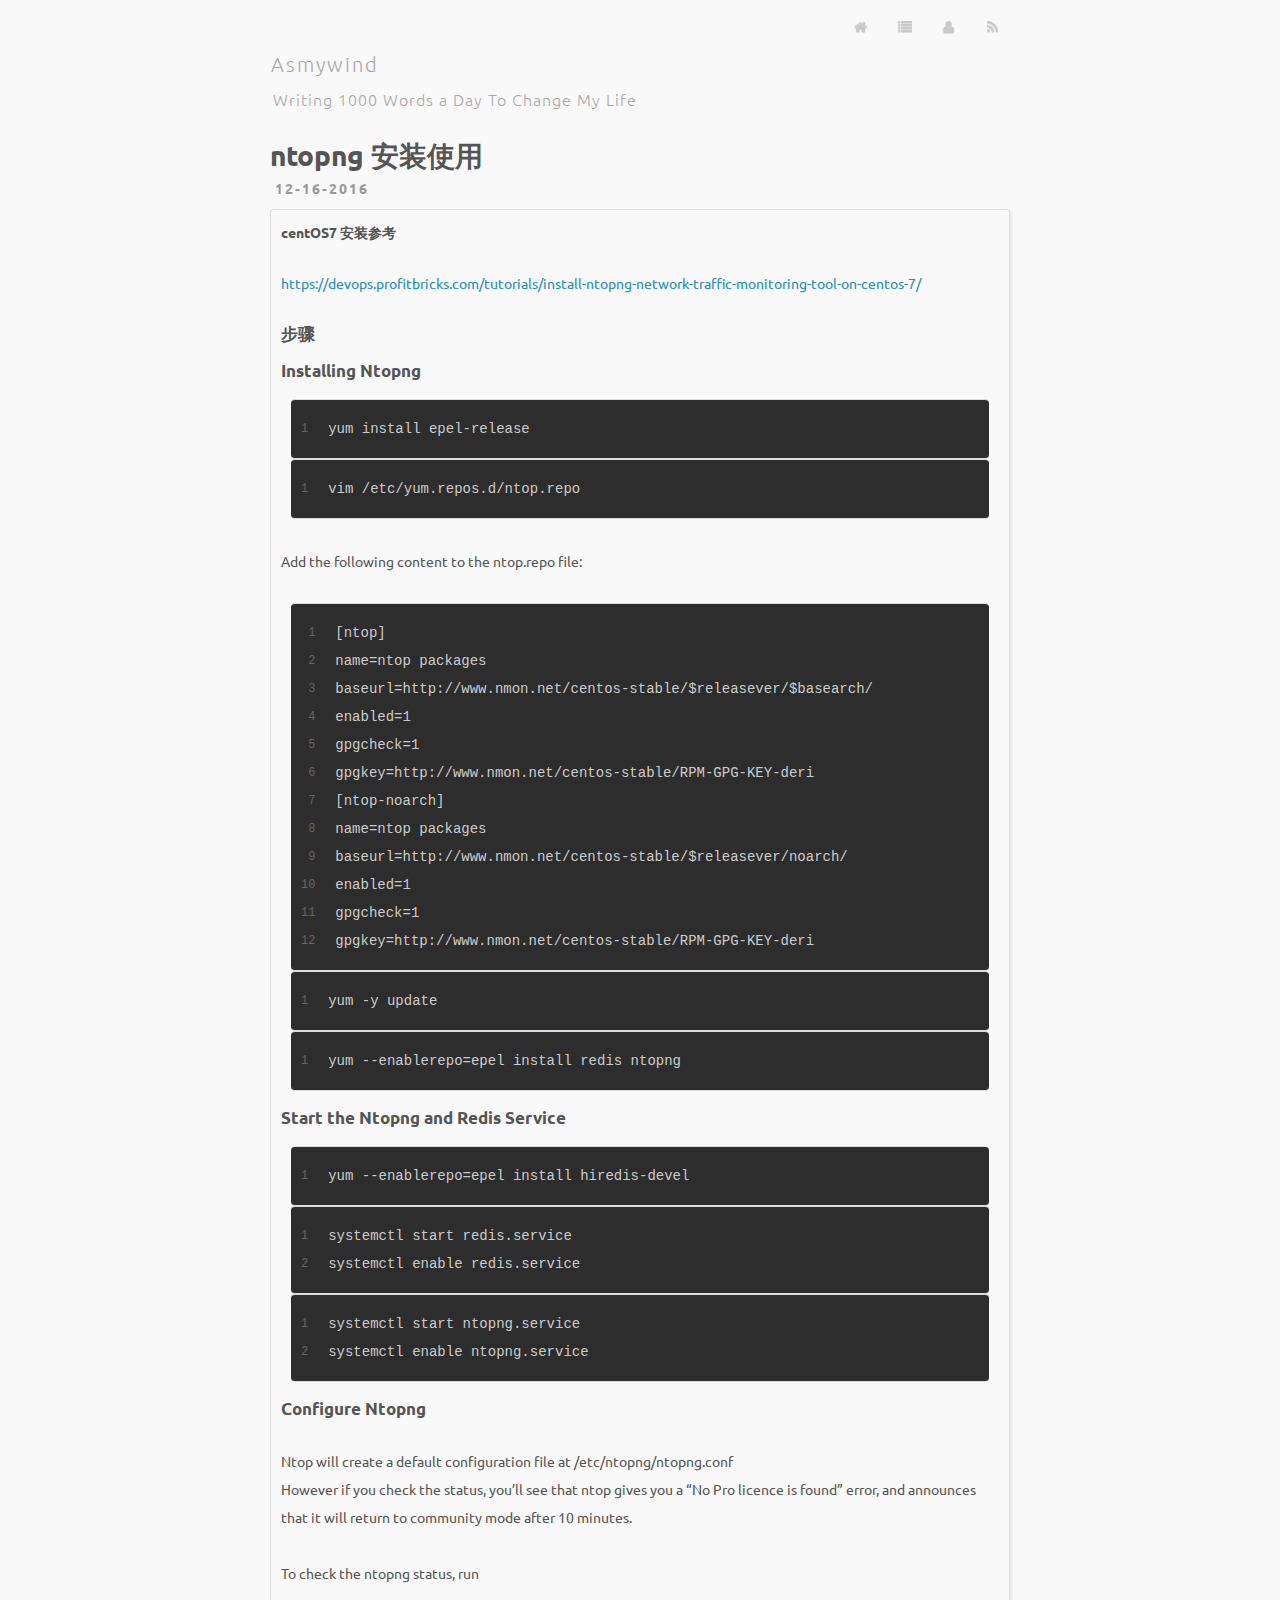
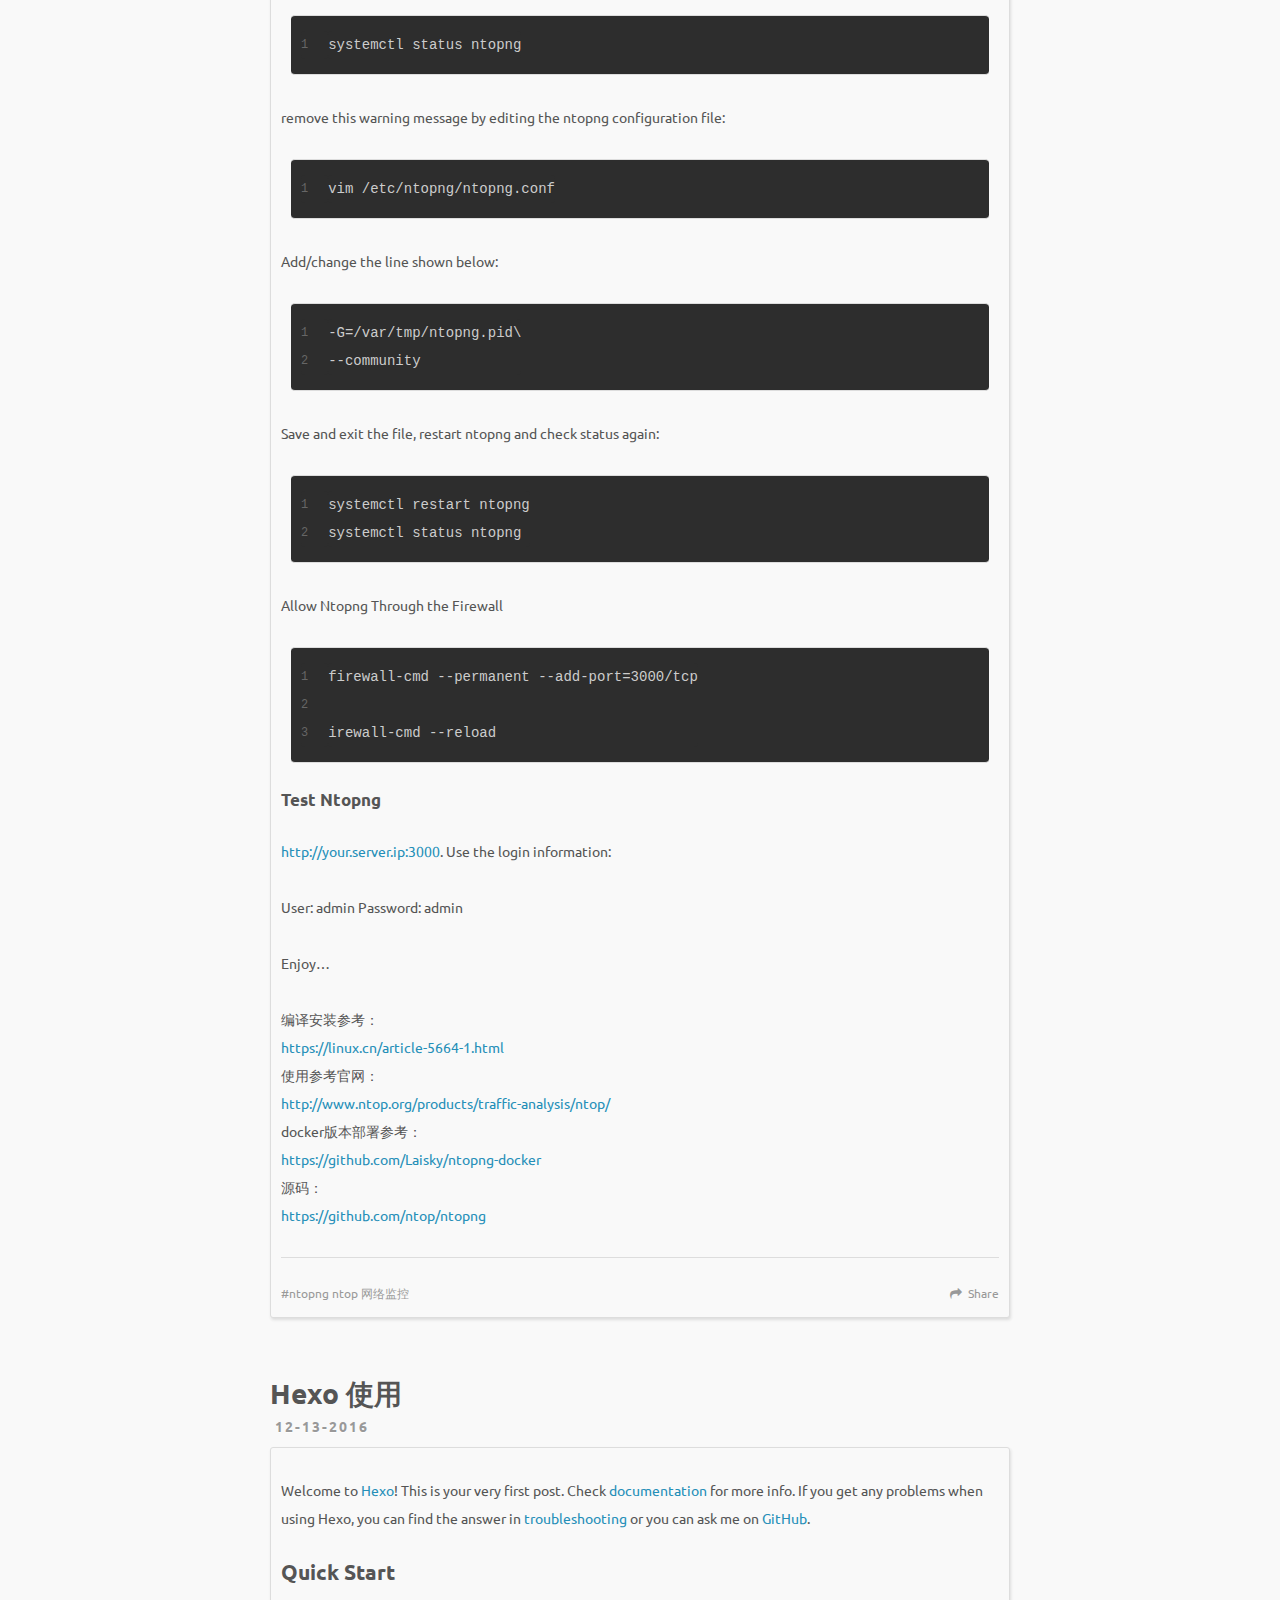
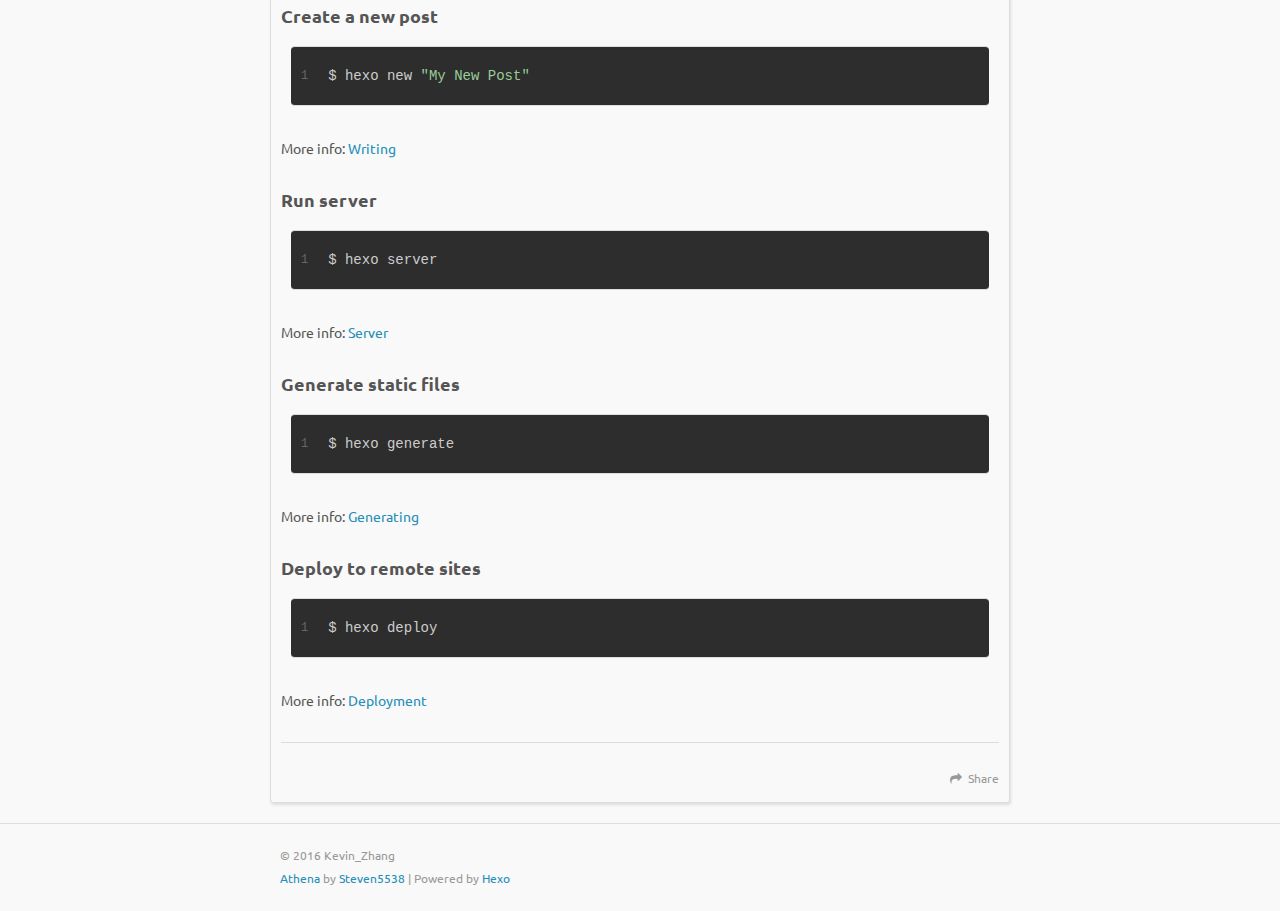
<file: index.html>
<!DOCTYPE html>
<html>
<head>
  <meta charset="utf-8">
  
  <title>Asmywind</title>
  <meta name="viewport" content="width=device-width, initial-scale=1, maximum-scale=1">
  <meta name="description" content="学习总结 思考感悟 知识管理">
<meta property="og:type" content="website">
<meta property="og:title" content="Asmywind">
<meta property="og:url" content="http://zhangkewei.top/index.html">
<meta property="og:site_name" content="Asmywind">
<meta property="og:description" content="学习总结 思考感悟 知识管理">
<meta name="twitter:card" content="summary">
<meta name="twitter:title" content="Asmywind">
<meta name="twitter:description" content="学习总结 思考感悟 知识管理">
  
    <link rel="alternative" href="/atom.xml" title="Asmywind" type="application/atom+xml">
  
  
    <link rel="icon" href="/favicon.png">
  
  <link href="//fonts.googleapis.com/css?family=Ubuntu" rel="stylesheet" type="text/css">
  <link rel="stylesheet" href="/css/style.css">
  
</head>
<body>
  <div id="container">
    <div id="wrap">
      <header id="header">
  <div id="header-outer" class="outer">
    <div id="header-title" class="inner">
      <h1 id="logo-wrap">
        <a href="/" id="logo">Asmywind</a>
      </h1>
      
        <h2 id="subtitle-wrap">
          <a href="/" id="subtitle">Writing 1000 Words a Day To Change My Life</a>
        </h2>
      
    </div>
    <div id="header-inner" class="inner">
      <nav id="sub-nav">
        
          <a id="nav-home-icon" class="nav-icon" href="/"></a>
        
          <a id="nav-archives-icon" class="nav-icon" href="/archives"></a>
        
          <a id="nav-about-icon" class="nav-icon" href="/about"></a>
        
        
          <a id="nav-rss-link" class="nav-icon" href="/atom.xml" title="RSS Feed"></a>
        
      </nav>
    </div>
  </div>
</header>
      <div class="outer">
        <section id="main">
  
    <article id="post-ntopng-安装使用" class="article article-type-post" itemscope itemprop="blogPost">
  <div class="article-meta">
    
      <header class="article-header">
        
  
    <a class="article-title" href="/2016/12/16/ntopng-安装使用/">ntopng 安装使用</a>
  

      </header>
    
    <time class="article-date" datetime="2016-12-16T07:07:57.000Z" itemprop="datePublished">12-16-2016</time>
    
  </div>
  <div class="article-inner">
    <div class="article-entry" itemprop="articleBody">
      
        <h5 id="centOS7-安装参考"><a href="#centOS7-安装参考" class="headerlink" title="centOS7 安装参考"></a>centOS7 安装参考</h5><p><a href="https://devops.profitbricks.com/tutorials/install-ntopng-network-traffic-monitoring-tool-on-centos-7/" target="_blank" rel="external">https://devops.profitbricks.com/tutorials/install-ntopng-network-traffic-monitoring-tool-on-centos-7/</a></p>
<h4 id="步骤"><a href="#步骤" class="headerlink" title="步骤"></a>步骤</h4><h4 id="Installing-Ntopng"><a href="#Installing-Ntopng" class="headerlink" title="Installing Ntopng"></a>Installing Ntopng</h4><figure class="highlight plain"><table><tr><td class="gutter"><pre><div class="line">1</div></pre></td><td class="code"><pre><div class="line">yum install epel-release</div></pre></td></tr></table></figure>
<figure class="highlight plain"><table><tr><td class="gutter"><pre><div class="line">1</div></pre></td><td class="code"><pre><div class="line">vim /etc/yum.repos.d/ntop.repo</div></pre></td></tr></table></figure>
<p>Add the following content to the ntop.repo file:</p>
<figure class="highlight plain"><table><tr><td class="gutter"><pre><div class="line">1</div><div class="line">2</div><div class="line">3</div><div class="line">4</div><div class="line">5</div><div class="line">6</div><div class="line">7</div><div class="line">8</div><div class="line">9</div><div class="line">10</div><div class="line">11</div><div class="line">12</div></pre></td><td class="code"><pre><div class="line">[ntop]</div><div class="line">name=ntop packages</div><div class="line">baseurl=http://www.nmon.net/centos-stable/$releasever/$basearch/</div><div class="line">enabled=1</div><div class="line">gpgcheck=1</div><div class="line">gpgkey=http://www.nmon.net/centos-stable/RPM-GPG-KEY-deri</div><div class="line">[ntop-noarch]</div><div class="line">name=ntop packages</div><div class="line">baseurl=http://www.nmon.net/centos-stable/$releasever/noarch/</div><div class="line">enabled=1</div><div class="line">gpgcheck=1</div><div class="line">gpgkey=http://www.nmon.net/centos-stable/RPM-GPG-KEY-deri</div></pre></td></tr></table></figure>
<figure class="highlight plain"><table><tr><td class="gutter"><pre><div class="line">1</div></pre></td><td class="code"><pre><div class="line">yum -y update</div></pre></td></tr></table></figure>
<figure class="highlight plain"><table><tr><td class="gutter"><pre><div class="line">1</div></pre></td><td class="code"><pre><div class="line">yum --enablerepo=epel install redis ntopng</div></pre></td></tr></table></figure>
<h4 id="Start-the-Ntopng-and-Redis-Service"><a href="#Start-the-Ntopng-and-Redis-Service" class="headerlink" title="Start the Ntopng and Redis Service"></a>Start the Ntopng and Redis Service</h4><figure class="highlight plain"><table><tr><td class="gutter"><pre><div class="line">1</div></pre></td><td class="code"><pre><div class="line">yum --enablerepo=epel install hiredis-devel</div></pre></td></tr></table></figure>
<figure class="highlight plain"><table><tr><td class="gutter"><pre><div class="line">1</div><div class="line">2</div></pre></td><td class="code"><pre><div class="line">systemctl start redis.service</div><div class="line">systemctl enable redis.service</div></pre></td></tr></table></figure>
<figure class="highlight plain"><table><tr><td class="gutter"><pre><div class="line">1</div><div class="line">2</div></pre></td><td class="code"><pre><div class="line">systemctl start ntopng.service</div><div class="line">systemctl enable ntopng.service</div></pre></td></tr></table></figure>
<h4 id="Configure-Ntopng"><a href="#Configure-Ntopng" class="headerlink" title="Configure Ntopng"></a>Configure Ntopng</h4><p>Ntop will create a default configuration file at /etc/ntopng/ntopng.conf<br>However if you check the status, you’ll see that ntop gives you a “No Pro licence is found” error, and announces that it will return to community mode after 10 minutes.</p>
<p>To check the ntopng status, run<br><figure class="highlight plain"><table><tr><td class="gutter"><pre><div class="line">1</div></pre></td><td class="code"><pre><div class="line">systemctl status ntopng</div></pre></td></tr></table></figure></p>
<p>remove this warning message by editing the ntopng configuration file:<br><figure class="highlight plain"><table><tr><td class="gutter"><pre><div class="line">1</div></pre></td><td class="code"><pre><div class="line">vim /etc/ntopng/ntopng.conf</div></pre></td></tr></table></figure></p>
<p>Add/change the line shown below:<br><figure class="highlight plain"><table><tr><td class="gutter"><pre><div class="line">1</div><div class="line">2</div></pre></td><td class="code"><pre><div class="line">-G=/var/tmp/ntopng.pid\</div><div class="line">--community</div></pre></td></tr></table></figure></p>
<p>Save and exit the file, restart ntopng and check status again:<br><figure class="highlight plain"><table><tr><td class="gutter"><pre><div class="line">1</div><div class="line">2</div></pre></td><td class="code"><pre><div class="line">systemctl restart ntopng</div><div class="line">systemctl status ntopng</div></pre></td></tr></table></figure></p>
<p>Allow Ntopng Through the Firewall<br><figure class="highlight plain"><table><tr><td class="gutter"><pre><div class="line">1</div><div class="line">2</div><div class="line">3</div></pre></td><td class="code"><pre><div class="line">firewall-cmd --permanent --add-port=3000/tcp</div><div class="line"></div><div class="line">irewall-cmd --reload</div></pre></td></tr></table></figure></p>
<h4 id="Test-Ntopng"><a href="#Test-Ntopng" class="headerlink" title="Test Ntopng"></a>Test Ntopng</h4><p><a href="http://your.server.ip:3000" target="_blank" rel="external">http://your.server.ip:3000</a>. Use the login information:</p>
<p>User: admin Password: admin</p>
<p>Enjoy…</p>
<p>编译安装参考：<br><a href="https://linux.cn/article-5664-1.html" target="_blank" rel="external">https://linux.cn/article-5664-1.html</a><br>使用参考官网：<br><a href="http://www.ntop.org/products/traffic-analysis/ntop/" target="_blank" rel="external">http://www.ntop.org/products/traffic-analysis/ntop/</a><br>docker版本部署参考：<br><a href="https://github.com/Laisky/ntopng-docker" target="_blank" rel="external">https://github.com/Laisky/ntopng-docker</a><br>源码：<br><a href="https://github.com/ntop/ntopng" target="_blank" rel="external">https://github.com/ntop/ntopng</a></p>

      
    </div>
    <footer class="article-footer">
      <a data-url="http://zhangkewei.top/2016/12/16/ntopng-安装使用/" data-id="ciwybsh8800007wdyiz6pq88f" class="article-share-link">Share</a>
      
      
  <ul class="article-tag-list"><li class="article-tag-list-item"><a class="article-tag-list-link" href="/tags/ntopng-ntop-网络监控/">ntopng ntop  网络监控</a></li></ul>

    </footer>
  </div>
  
</article>


  
    <article id="post-hello-world" class="article article-type-post" itemscope itemprop="blogPost">
  <div class="article-meta">
    
      <header class="article-header">
        
  
    <a class="article-title" href="/2016/12/13/hello-world/">Hexo 使用</a>
  

      </header>
    
    <time class="article-date" datetime="2016-12-13T05:24:56.970Z" itemprop="datePublished">12-13-2016</time>
    
  </div>
  <div class="article-inner">
    <div class="article-entry" itemprop="articleBody">
      
        <p>Welcome to <a href="https://hexo.io/" target="_blank" rel="external">Hexo</a>! This is your very first post. Check <a href="https://hexo.io/docs/" target="_blank" rel="external">documentation</a> for more info. If you get any problems when using Hexo, you can find the answer in <a href="https://hexo.io/docs/troubleshooting.html" target="_blank" rel="external">troubleshooting</a> or you can ask me on <a href="https://github.com/hexojs/hexo/issues" target="_blank" rel="external">GitHub</a>.</p>
<h2 id="Quick-Start"><a href="#Quick-Start" class="headerlink" title="Quick Start"></a>Quick Start</h2><h3 id="Create-a-new-post"><a href="#Create-a-new-post" class="headerlink" title="Create a new post"></a>Create a new post</h3><figure class="highlight bash"><table><tr><td class="gutter"><pre><div class="line">1</div></pre></td><td class="code"><pre><div class="line">$ hexo new <span class="string">"My New Post"</span></div></pre></td></tr></table></figure>
<p>More info: <a href="https://hexo.io/docs/writing.html" target="_blank" rel="external">Writing</a></p>
<h3 id="Run-server"><a href="#Run-server" class="headerlink" title="Run server"></a>Run server</h3><figure class="highlight bash"><table><tr><td class="gutter"><pre><div class="line">1</div></pre></td><td class="code"><pre><div class="line">$ hexo server</div></pre></td></tr></table></figure>
<p>More info: <a href="https://hexo.io/docs/server.html" target="_blank" rel="external">Server</a></p>
<h3 id="Generate-static-files"><a href="#Generate-static-files" class="headerlink" title="Generate static files"></a>Generate static files</h3><figure class="highlight bash"><table><tr><td class="gutter"><pre><div class="line">1</div></pre></td><td class="code"><pre><div class="line">$ hexo generate</div></pre></td></tr></table></figure>
<p>More info: <a href="https://hexo.io/docs/generating.html" target="_blank" rel="external">Generating</a></p>
<h3 id="Deploy-to-remote-sites"><a href="#Deploy-to-remote-sites" class="headerlink" title="Deploy to remote sites"></a>Deploy to remote sites</h3><figure class="highlight bash"><table><tr><td class="gutter"><pre><div class="line">1</div></pre></td><td class="code"><pre><div class="line">$ hexo deploy</div></pre></td></tr></table></figure>
<p>More info: <a href="https://hexo.io/docs/deployment.html" target="_blank" rel="external">Deployment</a></p>

      
    </div>
    <footer class="article-footer">
      <a data-url="http://zhangkewei.top/2016/12/13/hello-world/" data-id="ciwybsh8800027wdyevvzmstq" class="article-share-link">Share</a>
      
      
    </footer>
  </div>
  
</article>


  
  
</section>
        
      </div>
      <footer id="footer">
  
  <div class="outer">
    <div id="footer-info" class="inner">
      &copy; 2016 Kevin_Zhang<br>
      <a href="https://github.com/steven5538/hexo-theme-athena" target="_blank">Athena</a> by <a href="http://steven5538.tw" target="_blank">Steven5538</a> | Powered by <a href="http://hexo.io/" target="_blank">Hexo</a>
    </div>
  </div>
</footer>
    </div>
    

<script src="//ajax.googleapis.com/ajax/libs/jquery/2.0.3/jquery.min.js"></script>


  <link rel="stylesheet" href="/fancybox/jquery.fancybox.css">
  <script src="/fancybox/jquery.fancybox.pack.js"></script>


<script src="/js/script.js"></script>
  </div>
</body>
</html>
</file>
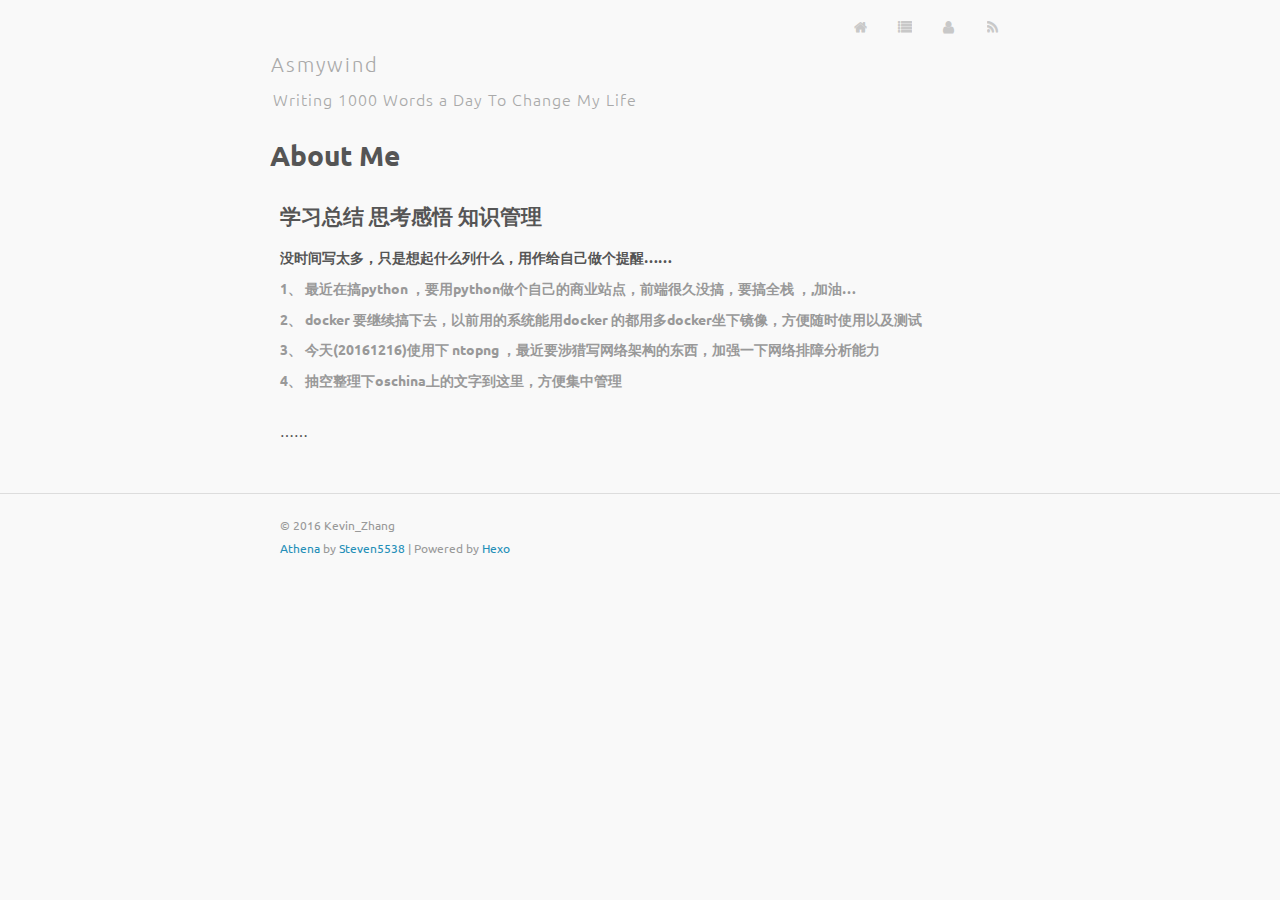
<file: about/index.html>
<!DOCTYPE html>
<html>
<head>
  <meta charset="utf-8">
  
  <title>About Me | Asmywind</title>
  <meta name="viewport" content="width=device-width, initial-scale=1, maximum-scale=1">
  <meta name="description" content="学习总结 思考感悟 知识管理没时间写太多，只是想起什么列什么，用作给自己做个提醒……1、 最近在搞python ，要用python做个自己的商业站点，前端很久没搞，要搞全栈 ，,加油…2、 docker 要继续搞下去，以前用的系统能用docker 的都用多docker坐下镜像，方便随时使用以及测试3、 今天(20161216)使用下 ntopng ，最近要涉猎写网络架构的东西，加强一下网络排障分析">
<meta property="og:type" content="website">
<meta property="og:title" content="About Me">
<meta property="og:url" content="http://zhangkewei.top/about/index.html">
<meta property="og:site_name" content="Asmywind">
<meta property="og:description" content="学习总结 思考感悟 知识管理没时间写太多，只是想起什么列什么，用作给自己做个提醒……1、 最近在搞python ，要用python做个自己的商业站点，前端很久没搞，要搞全栈 ，,加油…2、 docker 要继续搞下去，以前用的系统能用docker 的都用多docker坐下镜像，方便随时使用以及测试3、 今天(20161216)使用下 ntopng ，最近要涉猎写网络架构的东西，加强一下网络排障分析">
<meta property="og:updated_time" content="2016-12-16T09:48:59.544Z">
<meta name="twitter:card" content="summary">
<meta name="twitter:title" content="About Me">
<meta name="twitter:description" content="学习总结 思考感悟 知识管理没时间写太多，只是想起什么列什么，用作给自己做个提醒……1、 最近在搞python ，要用python做个自己的商业站点，前端很久没搞，要搞全栈 ，,加油…2、 docker 要继续搞下去，以前用的系统能用docker 的都用多docker坐下镜像，方便随时使用以及测试3、 今天(20161216)使用下 ntopng ，最近要涉猎写网络架构的东西，加强一下网络排障分析">
  
    <link rel="alternative" href="/atom.xml" title="Asmywind" type="application/atom+xml">
  
  
    <link rel="icon" href="/favicon.png">
  
  <link href="//fonts.googleapis.com/css?family=Ubuntu" rel="stylesheet" type="text/css">
  <link rel="stylesheet" href="/css/style.css">
  
</head>
<body>
  <div id="container">
    <div id="wrap">
      <header id="header">
  <div id="header-outer" class="outer">
    <div id="header-title" class="inner">
      <h1 id="logo-wrap">
        <a href="/" id="logo">Asmywind</a>
      </h1>
      
        <h2 id="subtitle-wrap">
          <a href="/" id="subtitle">Writing 1000 Words a Day To Change My Life</a>
        </h2>
      
    </div>
    <div id="header-inner" class="inner">
      <nav id="sub-nav">
        
          <a id="nav-home-icon" class="nav-icon" href="/"></a>
        
          <a id="nav-archives-icon" class="nav-icon" href="/archives"></a>
        
          <a id="nav-about-icon" class="nav-icon" href="/about"></a>
        
        
          <a id="nav-rss-link" class="nav-icon" href="/atom.xml" title="RSS Feed"></a>
        
      </nav>
    </div>
  </div>
</header>
      <div class="outer">
        <section id="main"><article id="page-undefined" class="article article-type-page" itemscope itemprop="blogPost">
  <div class="article-meta">
    
      <header class="article-header">
        
  
    <a class="article-title" href="/about/index.html">About Me</a>
  

      </header>
    
    
  </div>
  <div class="article-page-inner">
    <div class="article-entry" itemprop="articleBody">
      
        <h2 id="学习总结-思考感悟-知识管理"><a href="#学习总结-思考感悟-知识管理" class="headerlink" title="学习总结 思考感悟 知识管理"></a>学习总结 思考感悟 知识管理</h2><h5 id="没时间写太多，只是想起什么列什么，用作给自己做个提醒……"><a href="#没时间写太多，只是想起什么列什么，用作给自己做个提醒……" class="headerlink" title="没时间写太多，只是想起什么列什么，用作给自己做个提醒……"></a>没时间写太多，只是想起什么列什么，用作给自己做个提醒……</h5><h6 id="1、-最近在搞python-，要用python做个自己的商业站点，前端很久没搞，要搞全栈-，-加油…"><a href="#1、-最近在搞python-，要用python做个自己的商业站点，前端很久没搞，要搞全栈-，-加油…" class="headerlink" title="1、 最近在搞python ，要用python做个自己的商业站点，前端很久没搞，要搞全栈 ，,加油…"></a>1、 最近在搞python ，要用python做个自己的商业站点，前端很久没搞，要搞全栈 ，,加油…</h6><h6 id="2、-docker-要继续搞下去，以前用的系统能用docker-的都用多docker坐下镜像，方便随时使用以及测试"><a href="#2、-docker-要继续搞下去，以前用的系统能用docker-的都用多docker坐下镜像，方便随时使用以及测试" class="headerlink" title="2、 docker 要继续搞下去，以前用的系统能用docker 的都用多docker坐下镜像，方便随时使用以及测试"></a>2、 docker 要继续搞下去，以前用的系统能用docker 的都用多docker坐下镜像，方便随时使用以及测试</h6><h6 id="3、-今天-20161216-使用下-ntopng-，最近要涉猎写网络架构的东西，加强一下网络排障分析能力"><a href="#3、-今天-20161216-使用下-ntopng-，最近要涉猎写网络架构的东西，加强一下网络排障分析能力" class="headerlink" title="3、 今天(20161216)使用下 ntopng ，最近要涉猎写网络架构的东西，加强一下网络排障分析能力"></a>3、 今天(20161216)使用下 ntopng ，最近要涉猎写网络架构的东西，加强一下网络排障分析能力</h6><h6 id="4、-抽空整理下oschina上的文字到这里，方便集中管理"><a href="#4、-抽空整理下oschina上的文字到这里，方便集中管理" class="headerlink" title="4、 抽空整理下oschina上的文字到这里，方便集中管理"></a>4、 抽空整理下oschina上的文字到这里，方便集中管理</h6><p>……</p>
<!-- <table>
    <tr>
        <td>Test HTML</td>
    </tr>
</table> -->
      
    </div>
  </div>
  
</article></section>
        
      </div>
      <footer id="footer">
  
  <div class="outer">
    <div id="footer-info" class="inner">
      &copy; 2016 Kevin_Zhang<br>
      <a href="https://github.com/steven5538/hexo-theme-athena" target="_blank">Athena</a> by <a href="http://steven5538.tw" target="_blank">Steven5538</a> | Powered by <a href="http://hexo.io/" target="_blank">Hexo</a>
    </div>
  </div>
</footer>
    </div>
    

<script src="//ajax.googleapis.com/ajax/libs/jquery/2.0.3/jquery.min.js"></script>


  <link rel="stylesheet" href="/fancybox/jquery.fancybox.css">
  <script src="/fancybox/jquery.fancybox.pack.js"></script>


<script src="/js/script.js"></script>
  </div>
</body>
</html>
</file>
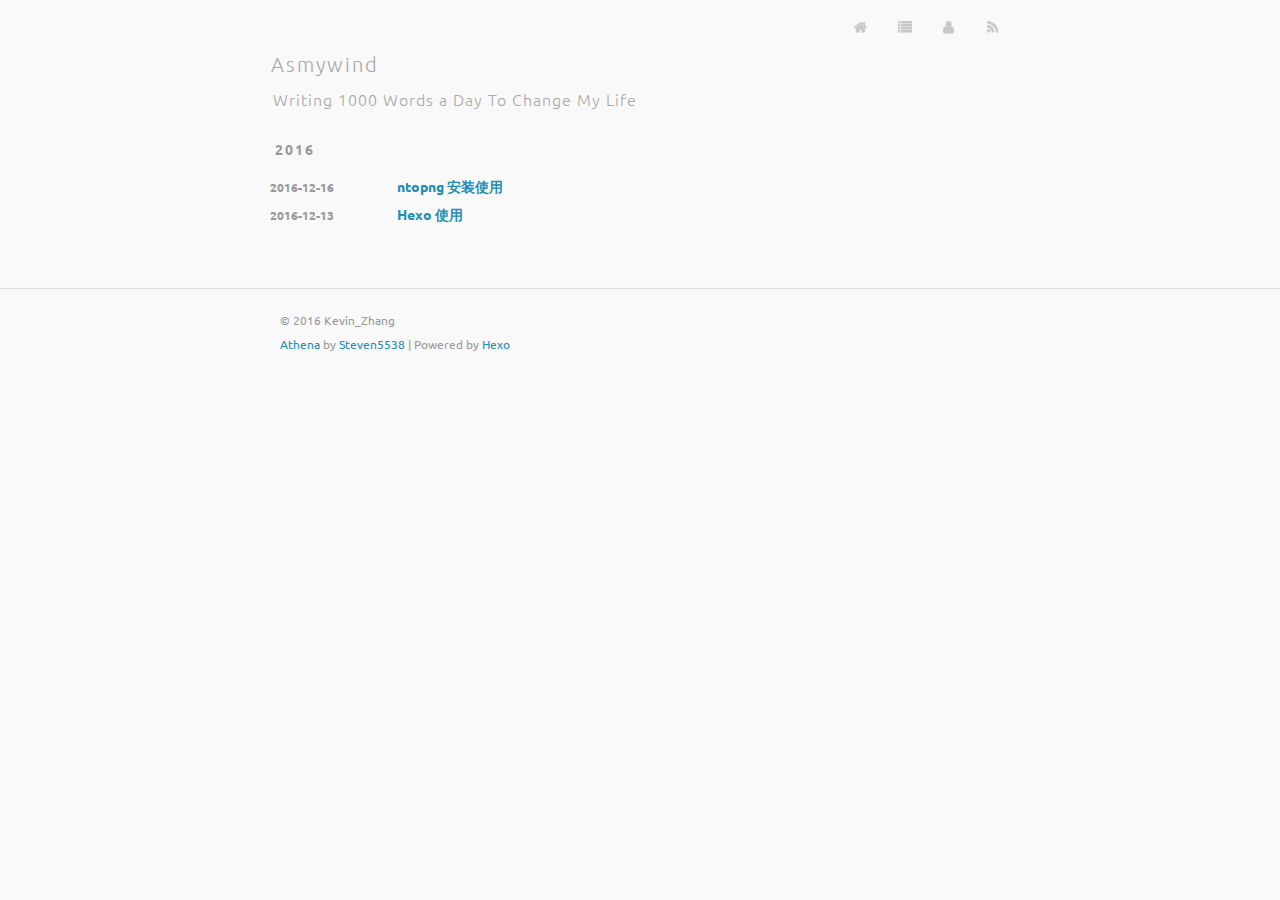
<file: archives/index.html>
<!DOCTYPE html>
<html>
<head>
  <meta charset="utf-8">
  
  <title>Archives | Asmywind</title>
  <meta name="viewport" content="width=device-width, initial-scale=1, maximum-scale=1">
  <meta name="description" content="学习总结 思考感悟 知识管理">
<meta property="og:type" content="website">
<meta property="og:title" content="Asmywind">
<meta property="og:url" content="http://zhangkewei.top/archives/index.html">
<meta property="og:site_name" content="Asmywind">
<meta property="og:description" content="学习总结 思考感悟 知识管理">
<meta name="twitter:card" content="summary">
<meta name="twitter:title" content="Asmywind">
<meta name="twitter:description" content="学习总结 思考感悟 知识管理">
  
    <link rel="alternative" href="/atom.xml" title="Asmywind" type="application/atom+xml">
  
  
    <link rel="icon" href="/favicon.png">
  
  <link href="//fonts.googleapis.com/css?family=Ubuntu" rel="stylesheet" type="text/css">
  <link rel="stylesheet" href="/css/style.css">
  
</head>
<body>
  <div id="container">
    <div id="wrap">
      <header id="header">
  <div id="header-outer" class="outer">
    <div id="header-title" class="inner">
      <h1 id="logo-wrap">
        <a href="/" id="logo">Asmywind</a>
      </h1>
      
        <h2 id="subtitle-wrap">
          <a href="/" id="subtitle">Writing 1000 Words a Day To Change My Life</a>
        </h2>
      
    </div>
    <div id="header-inner" class="inner">
      <nav id="sub-nav">
        
          <a id="nav-home-icon" class="nav-icon" href="/"></a>
        
          <a id="nav-archives-icon" class="nav-icon" href="/archives"></a>
        
          <a id="nav-about-icon" class="nav-icon" href="/about"></a>
        
        
          <a id="nav-rss-link" class="nav-icon" href="/atom.xml" title="RSS Feed"></a>
        
      </nav>
    </div>
  </div>
</header>
      <div class="outer">
        <section id="main">
  
  
    
    
      
      
      <ul class="archives-wrap">
        <li class="archive-year-wrap">
          <a href="/archives/2016" class="archive-year">2016</a>
        </li>
    
    <li class="archives">
    <time class="archive-article-date" datetime="2016-12-16T07:07:57.000Z" itemprop="datePublished">2016-12-16</time>

  
    <a class="archive-article-title" href="/2016/12/16/ntopng-安装使用/">ntopng 安装使用</a>
  

  
    
    
    <li class="archives">
    <time class="archive-article-date" datetime="2016-12-13T05:24:56.970Z" itemprop="datePublished">2016-12-13</time>

  
    <a class="archive-article-title" href="/2016/12/13/hello-world/">Hexo 使用</a>
  

  
  
    </li></ul>
  
</section>
        
      </div>
      <footer id="footer">
  
  <div class="outer">
    <div id="footer-info" class="inner">
      &copy; 2016 Kevin_Zhang<br>
      <a href="https://github.com/steven5538/hexo-theme-athena" target="_blank">Athena</a> by <a href="http://steven5538.tw" target="_blank">Steven5538</a> | Powered by <a href="http://hexo.io/" target="_blank">Hexo</a>
    </div>
  </div>
</footer>
    </div>
    

<script src="//ajax.googleapis.com/ajax/libs/jquery/2.0.3/jquery.min.js"></script>


  <link rel="stylesheet" href="/fancybox/jquery.fancybox.css">
  <script src="/fancybox/jquery.fancybox.pack.js"></script>


<script src="/js/script.js"></script>
  </div>
</body>
</html>
</file>
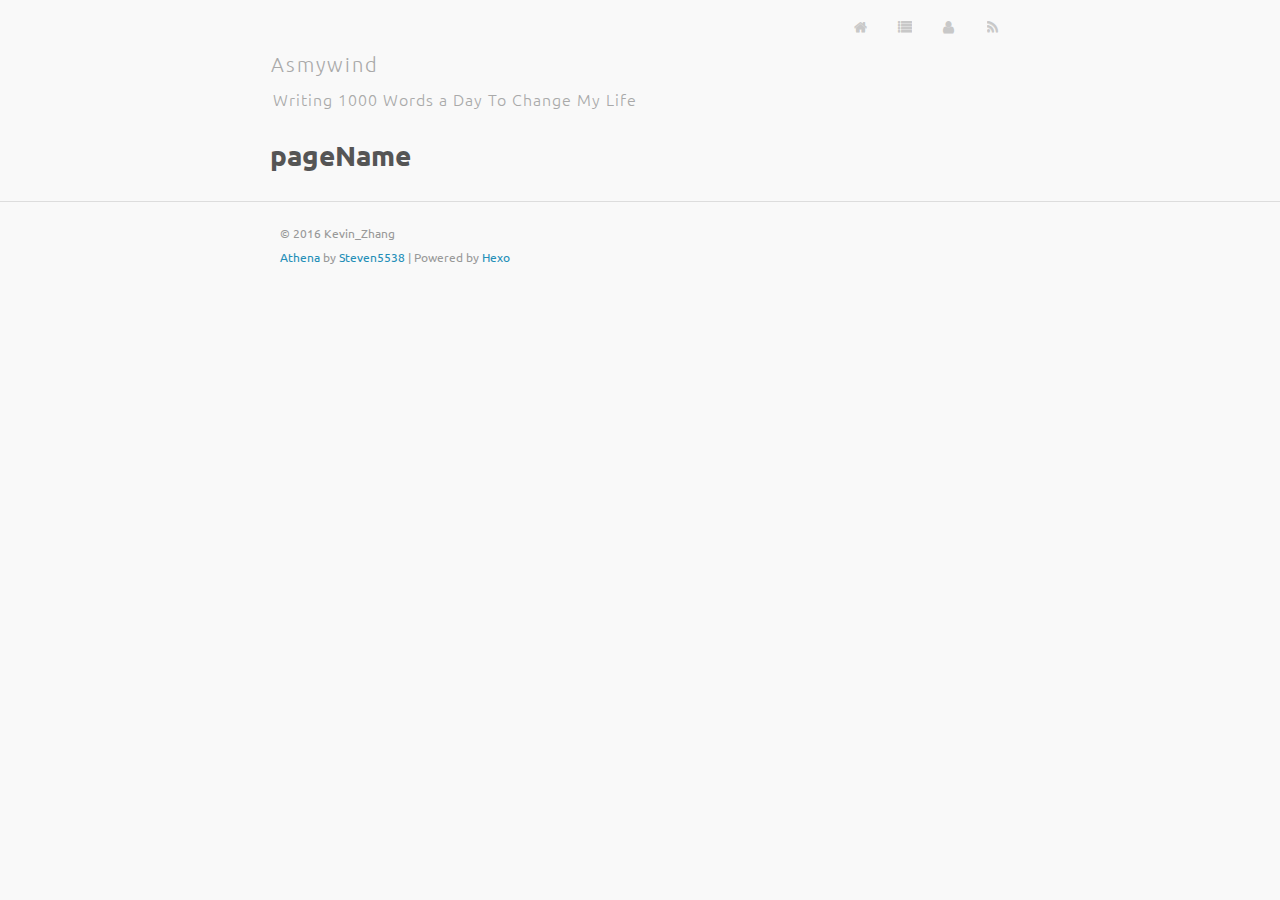
<file: pageName/index.html>
<!DOCTYPE html>
<html>
<head>
  <meta charset="utf-8">
  
  <title>pageName | Asmywind</title>
  <meta name="viewport" content="width=device-width, initial-scale=1, maximum-scale=1">
  <meta name="description" content="学习总结 思考感悟 知识管理">
<meta property="og:type" content="website">
<meta property="og:title" content="pageName">
<meta property="og:url" content="http://zhangkewei.top/pageName/index.html">
<meta property="og:site_name" content="Asmywind">
<meta property="og:description" content="学习总结 思考感悟 知识管理">
<meta property="og:updated_time" content="2016-12-13T06:08:29.231Z">
<meta name="twitter:card" content="summary">
<meta name="twitter:title" content="pageName">
<meta name="twitter:description" content="学习总结 思考感悟 知识管理">
  
    <link rel="alternative" href="/atom.xml" title="Asmywind" type="application/atom+xml">
  
  
    <link rel="icon" href="/favicon.png">
  
  <link href="//fonts.googleapis.com/css?family=Ubuntu" rel="stylesheet" type="text/css">
  <link rel="stylesheet" href="/css/style.css">
  
</head>
<body>
  <div id="container">
    <div id="wrap">
      <header id="header">
  <div id="header-outer" class="outer">
    <div id="header-title" class="inner">
      <h1 id="logo-wrap">
        <a href="/" id="logo">Asmywind</a>
      </h1>
      
        <h2 id="subtitle-wrap">
          <a href="/" id="subtitle">Writing 1000 Words a Day To Change My Life</a>
        </h2>
      
    </div>
    <div id="header-inner" class="inner">
      <nav id="sub-nav">
        
          <a id="nav-home-icon" class="nav-icon" href="/"></a>
        
          <a id="nav-archives-icon" class="nav-icon" href="/archives"></a>
        
          <a id="nav-about-icon" class="nav-icon" href="/about"></a>
        
        
          <a id="nav-rss-link" class="nav-icon" href="/atom.xml" title="RSS Feed"></a>
        
      </nav>
    </div>
  </div>
</header>
      <div class="outer">
        <section id="main"><article id="page-undefined" class="article article-type-page" itemscope itemprop="blogPost">
  <div class="article-meta">
    
      <header class="article-header">
        
  
    <a class="article-title" href="/pageName/index.html">pageName</a>
  

      </header>
    
    
  </div>
  <div class="article-page-inner">
    <div class="article-entry" itemprop="articleBody">
      
        
      
    </div>
  </div>
  
</article></section>
        
      </div>
      <footer id="footer">
  
  <div class="outer">
    <div id="footer-info" class="inner">
      &copy; 2016 Kevin_Zhang<br>
      <a href="https://github.com/steven5538/hexo-theme-athena" target="_blank">Athena</a> by <a href="http://steven5538.tw" target="_blank">Steven5538</a> | Powered by <a href="http://hexo.io/" target="_blank">Hexo</a>
    </div>
  </div>
</footer>
    </div>
    

<script src="//ajax.googleapis.com/ajax/libs/jquery/2.0.3/jquery.min.js"></script>


  <link rel="stylesheet" href="/fancybox/jquery.fancybox.css">
  <script src="/fancybox/jquery.fancybox.pack.js"></script>


<script src="/js/script.js"></script>
  </div>
</body>
</html>
</file>
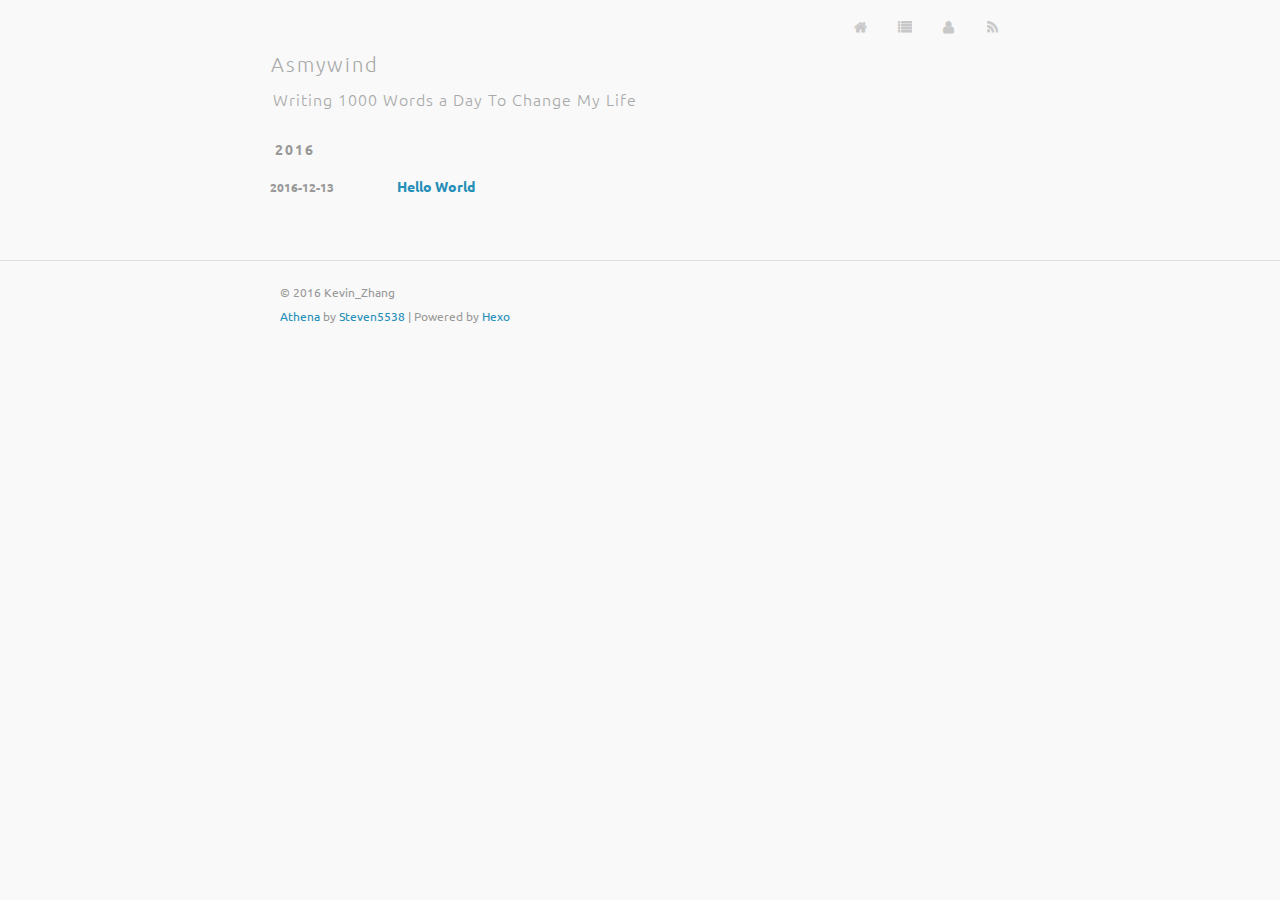
<file: archives/2016/index.html>
<!DOCTYPE html>
<html>
<head>
  <meta charset="utf-8">
  
  <title>Archives: 2016 | Asmywind</title>
  <meta name="viewport" content="width=device-width, initial-scale=1, maximum-scale=1">
  <meta name="description" content="学习总结 思考感悟 知识管理">
<meta property="og:type" content="website">
<meta property="og:title" content="Asmywind">
<meta property="og:url" content="http://zhangkewei.top/archives/2016/index.html">
<meta property="og:site_name" content="Asmywind">
<meta property="og:description" content="学习总结 思考感悟 知识管理">
<meta name="twitter:card" content="summary">
<meta name="twitter:title" content="Asmywind">
<meta name="twitter:description" content="学习总结 思考感悟 知识管理">
  
    <link rel="alternative" href="/atom.xml" title="Asmywind" type="application/atom+xml">
  
  
    <link rel="icon" href="/favicon.png">
  
  <link href="//fonts.googleapis.com/css?family=Ubuntu" rel="stylesheet" type="text/css">
  <link rel="stylesheet" href="/css/style.css">
  
</head>
<body>
  <div id="container">
    <div id="wrap">
      <header id="header">
  <div id="header-outer" class="outer">
    <div id="header-title" class="inner">
      <h1 id="logo-wrap">
        <a href="/" id="logo">Asmywind</a>
      </h1>
      
        <h2 id="subtitle-wrap">
          <a href="/" id="subtitle">Writing 1000 Words a Day To Change My Life</a>
        </h2>
      
    </div>
    <div id="header-inner" class="inner">
      <nav id="sub-nav">
        
          <a id="nav-home-icon" class="nav-icon" href="/"></a>
        
          <a id="nav-archives-icon" class="nav-icon" href="/archives"></a>
        
          <a id="nav-about-icon" class="nav-icon" href="/about"></a>
        
        
          <a id="nav-rss-link" class="nav-icon" href="/atom.xml" title="RSS Feed"></a>
        
      </nav>
    </div>
  </div>
</header>
      <div class="outer">
        <section id="main">
  
  
    
    
      
      
      <ul class="archives-wrap">
        <li class="archive-year-wrap">
          <a href="/archives/2016" class="archive-year">2016</a>
        </li>
    
    <li class="archives">
    <time class="archive-article-date" datetime="2016-12-13T05:24:56.970Z" itemprop="datePublished">2016-12-13</time>

  
    <a class="archive-article-title" href="/2016/12/13/hello-world/">Hello World</a>
  

  
  
    </li></ul>
  
</section>
        
      </div>
      <footer id="footer">
  
  <div class="outer">
    <div id="footer-info" class="inner">
      &copy; 2016 Kevin_Zhang<br>
      <a href="https://github.com/steven5538/hexo-theme-athena" target="_blank">Athena</a> by <a href="http://steven5538.tw" target="_blank">Steven5538</a> | Powered by <a href="http://hexo.io/" target="_blank">Hexo</a>
    </div>
  </div>
</footer>
    </div>
    

<script src="//ajax.googleapis.com/ajax/libs/jquery/2.0.3/jquery.min.js"></script>


  <link rel="stylesheet" href="/fancybox/jquery.fancybox.css">
  <script src="/fancybox/jquery.fancybox.pack.js"></script>


<script src="/js/script.js"></script>
  </div>
</body>
</html>
</file>
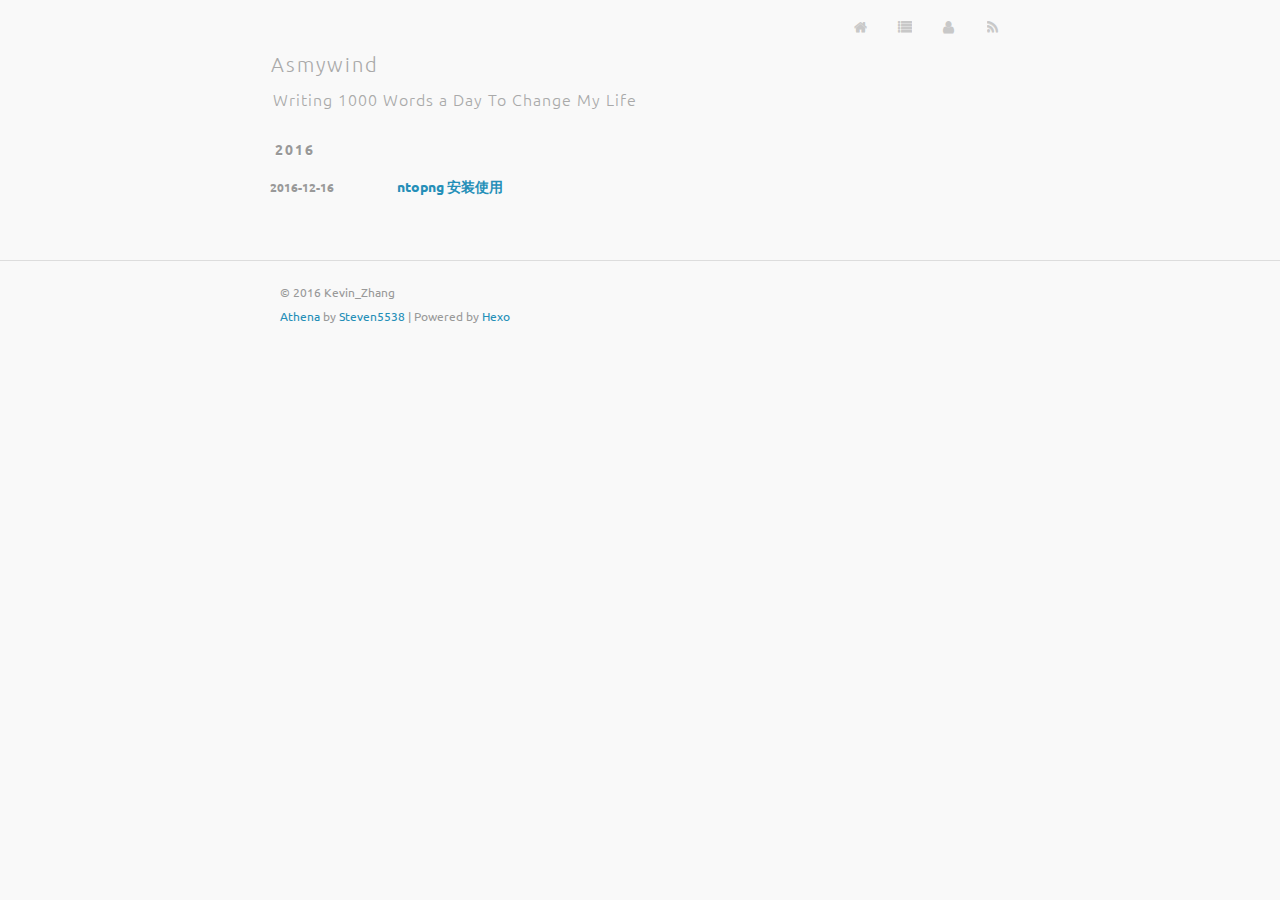
<file: tags/ntopng-ntop-网络监控/index.html>
<!DOCTYPE html>
<html>
<head>
  <meta charset="utf-8">
  
  <title>Tag: ntopng ntop  网络监控 | Asmywind</title>
  <meta name="viewport" content="width=device-width, initial-scale=1, maximum-scale=1">
  <meta name="description" content="学习总结 思考感悟 知识管理">
<meta property="og:type" content="website">
<meta property="og:title" content="Asmywind">
<meta property="og:url" content="http://zhangkewei.top/tags/ntopng-ntop-网络监控/index.html">
<meta property="og:site_name" content="Asmywind">
<meta property="og:description" content="学习总结 思考感悟 知识管理">
<meta name="twitter:card" content="summary">
<meta name="twitter:title" content="Asmywind">
<meta name="twitter:description" content="学习总结 思考感悟 知识管理">
  
    <link rel="alternative" href="/atom.xml" title="Asmywind" type="application/atom+xml">
  
  
    <link rel="icon" href="/favicon.png">
  
  <link href="//fonts.googleapis.com/css?family=Ubuntu" rel="stylesheet" type="text/css">
  <link rel="stylesheet" href="/css/style.css">
  
</head>
<body>
  <div id="container">
    <div id="wrap">
      <header id="header">
  <div id="header-outer" class="outer">
    <div id="header-title" class="inner">
      <h1 id="logo-wrap">
        <a href="/" id="logo">Asmywind</a>
      </h1>
      
        <h2 id="subtitle-wrap">
          <a href="/" id="subtitle">Writing 1000 Words a Day To Change My Life</a>
        </h2>
      
    </div>
    <div id="header-inner" class="inner">
      <nav id="sub-nav">
        
          <a id="nav-home-icon" class="nav-icon" href="/"></a>
        
          <a id="nav-archives-icon" class="nav-icon" href="/archives"></a>
        
          <a id="nav-about-icon" class="nav-icon" href="/about"></a>
        
        
          <a id="nav-rss-link" class="nav-icon" href="/atom.xml" title="RSS Feed"></a>
        
      </nav>
    </div>
  </div>
</header>
      <div class="outer">
        <section id="main">
  
  
    
    
      
      
      <ul class="archives-wrap">
        <li class="archive-year-wrap">
          <a href="/archives/2016" class="archive-year">2016</a>
        </li>
    
    <li class="archives">
    <time class="archive-article-date" datetime="2016-12-16T07:07:57.000Z" itemprop="datePublished">2016-12-16</time>

  
    <a class="archive-article-title" href="/2016/12/16/ntopng-安装使用/">ntopng 安装使用</a>
  

  
  
    </li></ul>
  
</section>
        
      </div>
      <footer id="footer">
  
  <div class="outer">
    <div id="footer-info" class="inner">
      &copy; 2016 Kevin_Zhang<br>
      <a href="https://github.com/steven5538/hexo-theme-athena" target="_blank">Athena</a> by <a href="http://steven5538.tw" target="_blank">Steven5538</a> | Powered by <a href="http://hexo.io/" target="_blank">Hexo</a>
    </div>
  </div>
</footer>
    </div>
    

<script src="//ajax.googleapis.com/ajax/libs/jquery/2.0.3/jquery.min.js"></script>


  <link rel="stylesheet" href="/fancybox/jquery.fancybox.css">
  <script src="/fancybox/jquery.fancybox.pack.js"></script>


<script src="/js/script.js"></script>
  </div>
</body>
</html>
</file>
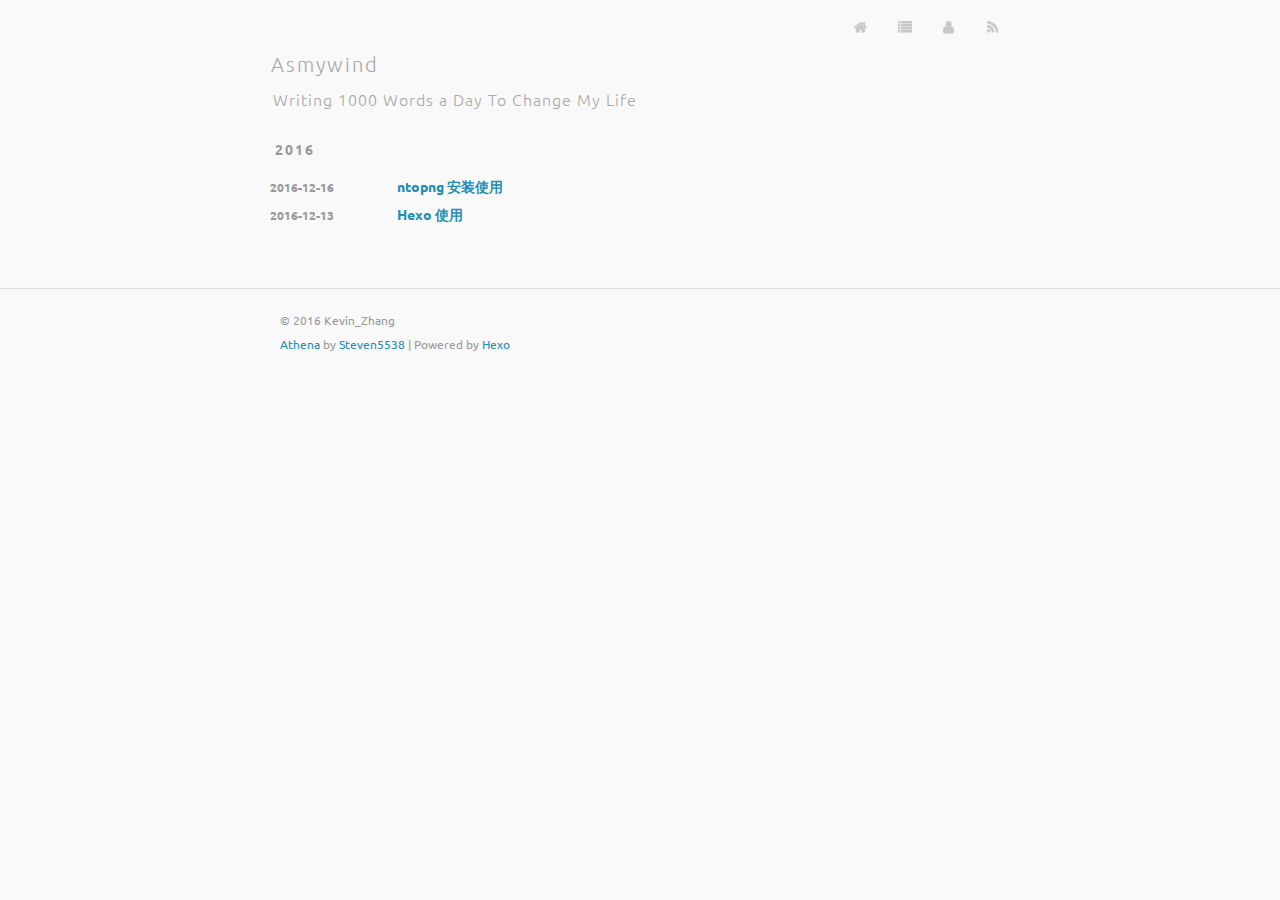
<file: archives/2016/12/index.html>
<!DOCTYPE html>
<html>
<head>
  <meta charset="utf-8">
  
  <title>Archives: 2016/12 | Asmywind</title>
  <meta name="viewport" content="width=device-width, initial-scale=1, maximum-scale=1">
  <meta name="description" content="学习总结 思考感悟 知识管理">
<meta property="og:type" content="website">
<meta property="og:title" content="Asmywind">
<meta property="og:url" content="http://zhangkewei.top/archives/2016/12/index.html">
<meta property="og:site_name" content="Asmywind">
<meta property="og:description" content="学习总结 思考感悟 知识管理">
<meta name="twitter:card" content="summary">
<meta name="twitter:title" content="Asmywind">
<meta name="twitter:description" content="学习总结 思考感悟 知识管理">
  
    <link rel="alternative" href="/atom.xml" title="Asmywind" type="application/atom+xml">
  
  
    <link rel="icon" href="/favicon.png">
  
  <link href="//fonts.googleapis.com/css?family=Ubuntu" rel="stylesheet" type="text/css">
  <link rel="stylesheet" href="/css/style.css">
  
</head>
<body>
  <div id="container">
    <div id="wrap">
      <header id="header">
  <div id="header-outer" class="outer">
    <div id="header-title" class="inner">
      <h1 id="logo-wrap">
        <a href="/" id="logo">Asmywind</a>
      </h1>
      
        <h2 id="subtitle-wrap">
          <a href="/" id="subtitle">Writing 1000 Words a Day To Change My Life</a>
        </h2>
      
    </div>
    <div id="header-inner" class="inner">
      <nav id="sub-nav">
        
          <a id="nav-home-icon" class="nav-icon" href="/"></a>
        
          <a id="nav-archives-icon" class="nav-icon" href="/archives"></a>
        
          <a id="nav-about-icon" class="nav-icon" href="/about"></a>
        
        
          <a id="nav-rss-link" class="nav-icon" href="/atom.xml" title="RSS Feed"></a>
        
      </nav>
    </div>
  </div>
</header>
      <div class="outer">
        <section id="main">
  
  
    
    
      
      
      <ul class="archives-wrap">
        <li class="archive-year-wrap">
          <a href="/archives/2016" class="archive-year">2016</a>
        </li>
    
    <li class="archives">
    <time class="archive-article-date" datetime="2016-12-16T07:07:57.000Z" itemprop="datePublished">2016-12-16</time>

  
    <a class="archive-article-title" href="/2016/12/16/ntopng-安装使用/">ntopng 安装使用</a>
  

  
    
    
    <li class="archives">
    <time class="archive-article-date" datetime="2016-12-13T05:24:56.970Z" itemprop="datePublished">2016-12-13</time>

  
    <a class="archive-article-title" href="/2016/12/13/hello-world/">Hexo 使用</a>
  

  
  
    </li></ul>
  
</section>
        
      </div>
      <footer id="footer">
  
  <div class="outer">
    <div id="footer-info" class="inner">
      &copy; 2016 Kevin_Zhang<br>
      <a href="https://github.com/steven5538/hexo-theme-athena" target="_blank">Athena</a> by <a href="http://steven5538.tw" target="_blank">Steven5538</a> | Powered by <a href="http://hexo.io/" target="_blank">Hexo</a>
    </div>
  </div>
</footer>
    </div>
    

<script src="//ajax.googleapis.com/ajax/libs/jquery/2.0.3/jquery.min.js"></script>


  <link rel="stylesheet" href="/fancybox/jquery.fancybox.css">
  <script src="/fancybox/jquery.fancybox.pack.js"></script>


<script src="/js/script.js"></script>
  </div>
</body>
</html>
</file>
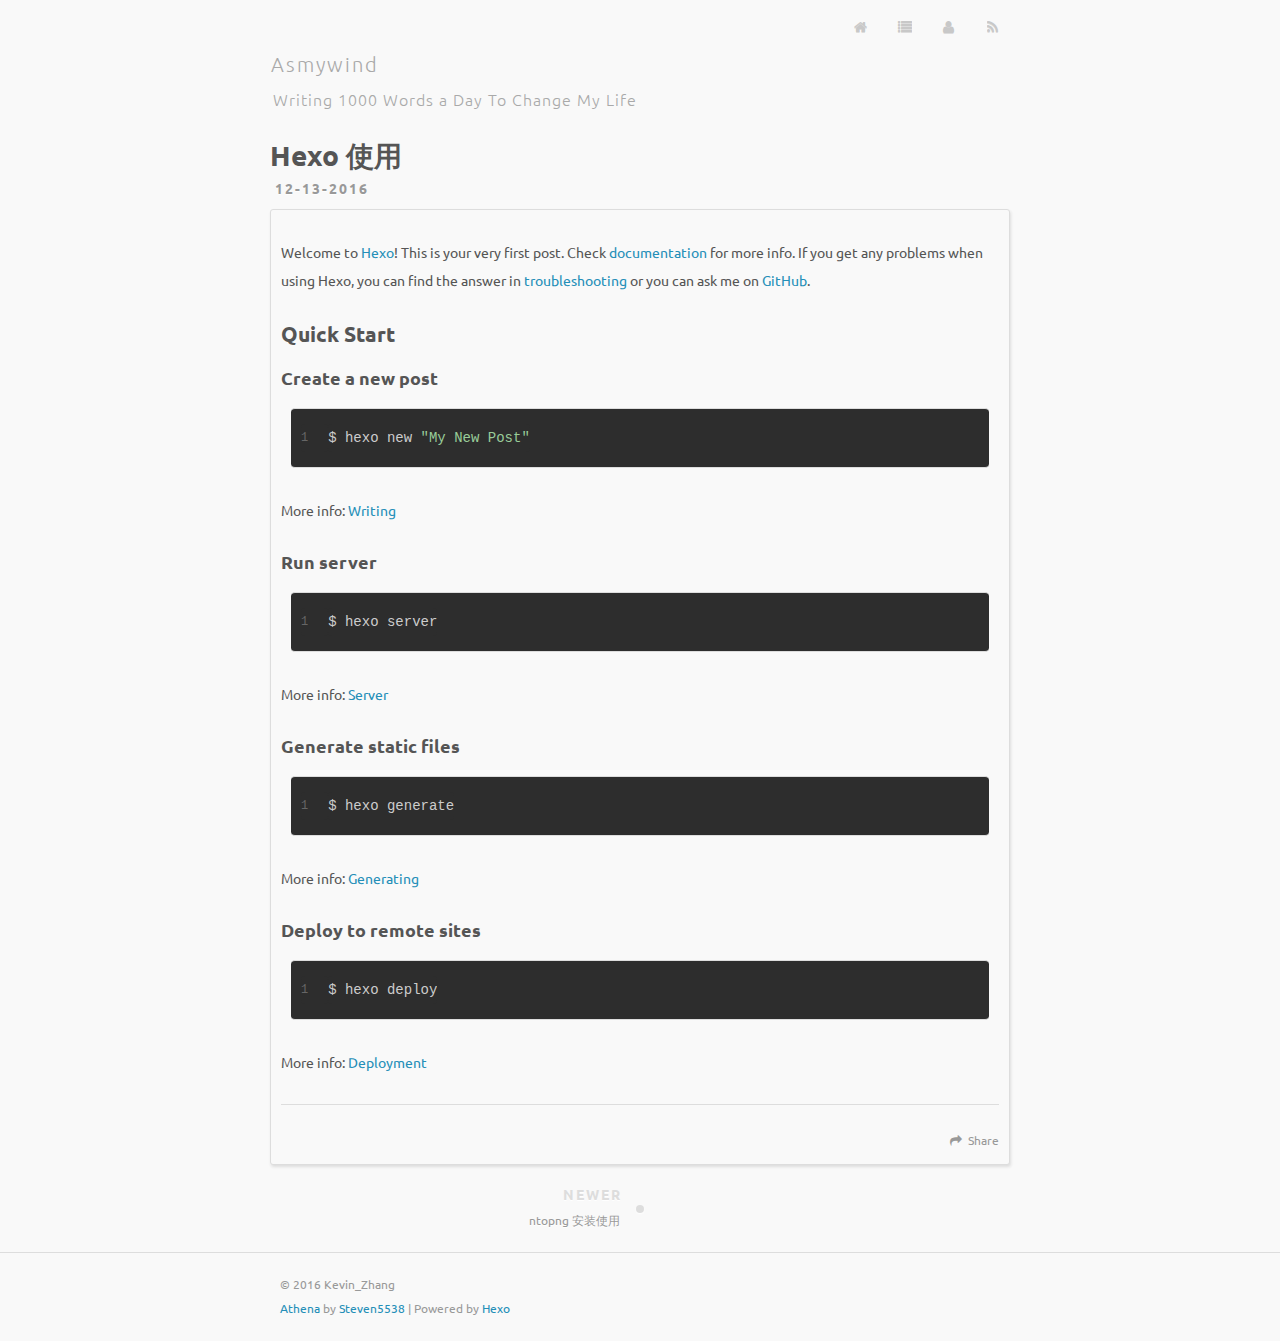
<file: 2016/12/13/hello-world/index.html>
<!DOCTYPE html>
<html>
<head>
  <meta charset="utf-8">
  
  <title>Hexo 使用 | Asmywind</title>
  <meta name="viewport" content="width=device-width, initial-scale=1, maximum-scale=1">
  <meta name="description" content="Welcome to Hexo! This is your very first post. Check documentation for more info. If you get any problems when using Hexo, you can find the answer in troubleshooting or you can ask me on GitHub.
Quick">
<meta property="og:type" content="article">
<meta property="og:title" content="Hexo 使用">
<meta property="og:url" content="http://zhangkewei.top/2016/12/13/hello-world/index.html">
<meta property="og:site_name" content="Asmywind">
<meta property="og:description" content="Welcome to Hexo! This is your very first post. Check documentation for more info. If you get any problems when using Hexo, you can find the answer in troubleshooting or you can ask me on GitHub.
Quick">
<meta property="og:updated_time" content="2016-12-16T07:10:27.466Z">
<meta name="twitter:card" content="summary">
<meta name="twitter:title" content="Hexo 使用">
<meta name="twitter:description" content="Welcome to Hexo! This is your very first post. Check documentation for more info. If you get any problems when using Hexo, you can find the answer in troubleshooting or you can ask me on GitHub.
Quick">
  
    <link rel="alternative" href="/atom.xml" title="Asmywind" type="application/atom+xml">
  
  
    <link rel="icon" href="/favicon.png">
  
  <link href="//fonts.googleapis.com/css?family=Ubuntu" rel="stylesheet" type="text/css">
  <link rel="stylesheet" href="/css/style.css">
  
</head>
<body>
  <div id="container">
    <div id="wrap">
      <header id="header">
  <div id="header-outer" class="outer">
    <div id="header-title" class="inner">
      <h1 id="logo-wrap">
        <a href="/" id="logo">Asmywind</a>
      </h1>
      
        <h2 id="subtitle-wrap">
          <a href="/" id="subtitle">Writing 1000 Words a Day To Change My Life</a>
        </h2>
      
    </div>
    <div id="header-inner" class="inner">
      <nav id="sub-nav">
        
          <a id="nav-home-icon" class="nav-icon" href="/"></a>
        
          <a id="nav-archives-icon" class="nav-icon" href="/archives"></a>
        
          <a id="nav-about-icon" class="nav-icon" href="/about"></a>
        
        
          <a id="nav-rss-link" class="nav-icon" href="/atom.xml" title="RSS Feed"></a>
        
      </nav>
    </div>
  </div>
</header>
      <div class="outer">
        <section id="main"><article id="post-hello-world" class="article article-type-post" itemscope itemprop="blogPost">
  <div class="article-meta">
    
      <header class="article-header">
        
  
    <h1 class="article-title" itemprop="name">
      Hexo 使用
    </h1>
  

      </header>
    
    <time class="article-date" datetime="2016-12-13T05:24:56.970Z" itemprop="datePublished">12-13-2016</time>
    
  </div>
  <div class="article-inner">
    <div class="article-entry" itemprop="articleBody">
      
        <p>Welcome to <a href="https://hexo.io/" target="_blank" rel="external">Hexo</a>! This is your very first post. Check <a href="https://hexo.io/docs/" target="_blank" rel="external">documentation</a> for more info. If you get any problems when using Hexo, you can find the answer in <a href="https://hexo.io/docs/troubleshooting.html" target="_blank" rel="external">troubleshooting</a> or you can ask me on <a href="https://github.com/hexojs/hexo/issues" target="_blank" rel="external">GitHub</a>.</p>
<h2 id="Quick-Start"><a href="#Quick-Start" class="headerlink" title="Quick Start"></a>Quick Start</h2><h3 id="Create-a-new-post"><a href="#Create-a-new-post" class="headerlink" title="Create a new post"></a>Create a new post</h3><figure class="highlight bash"><table><tr><td class="gutter"><pre><div class="line">1</div></pre></td><td class="code"><pre><div class="line">$ hexo new <span class="string">"My New Post"</span></div></pre></td></tr></table></figure>
<p>More info: <a href="https://hexo.io/docs/writing.html" target="_blank" rel="external">Writing</a></p>
<h3 id="Run-server"><a href="#Run-server" class="headerlink" title="Run server"></a>Run server</h3><figure class="highlight bash"><table><tr><td class="gutter"><pre><div class="line">1</div></pre></td><td class="code"><pre><div class="line">$ hexo server</div></pre></td></tr></table></figure>
<p>More info: <a href="https://hexo.io/docs/server.html" target="_blank" rel="external">Server</a></p>
<h3 id="Generate-static-files"><a href="#Generate-static-files" class="headerlink" title="Generate static files"></a>Generate static files</h3><figure class="highlight bash"><table><tr><td class="gutter"><pre><div class="line">1</div></pre></td><td class="code"><pre><div class="line">$ hexo generate</div></pre></td></tr></table></figure>
<p>More info: <a href="https://hexo.io/docs/generating.html" target="_blank" rel="external">Generating</a></p>
<h3 id="Deploy-to-remote-sites"><a href="#Deploy-to-remote-sites" class="headerlink" title="Deploy to remote sites"></a>Deploy to remote sites</h3><figure class="highlight bash"><table><tr><td class="gutter"><pre><div class="line">1</div></pre></td><td class="code"><pre><div class="line">$ hexo deploy</div></pre></td></tr></table></figure>
<p>More info: <a href="https://hexo.io/docs/deployment.html" target="_blank" rel="external">Deployment</a></p>

      
    </div>
    <footer class="article-footer">
      <a data-url="http://zhangkewei.top/2016/12/13/hello-world/" data-id="ciwybsh8800027wdyevvzmstq" class="article-share-link">Share</a>
      
      
    </footer>
  </div>
  
    
<nav id="article-nav">
  
    <a href="/2016/12/16/ntopng-安装使用/" id="article-nav-newer" class="article-nav-link-wrap">
      <strong class="article-nav-caption">Newer</strong>
      <div class="article-nav-title">
        
          ntopng 安装使用
        
      </div>
    </a>
  
  
</nav>

  
</article>

</section>
        
      </div>
      <footer id="footer">
  
  <div class="outer">
    <div id="footer-info" class="inner">
      &copy; 2016 Kevin_Zhang<br>
      <a href="https://github.com/steven5538/hexo-theme-athena" target="_blank">Athena</a> by <a href="http://steven5538.tw" target="_blank">Steven5538</a> | Powered by <a href="http://hexo.io/" target="_blank">Hexo</a>
    </div>
  </div>
</footer>
    </div>
    

<script src="//ajax.googleapis.com/ajax/libs/jquery/2.0.3/jquery.min.js"></script>


  <link rel="stylesheet" href="/fancybox/jquery.fancybox.css">
  <script src="/fancybox/jquery.fancybox.pack.js"></script>


<script src="/js/script.js"></script>
  </div>
</body>
</html>
</file>
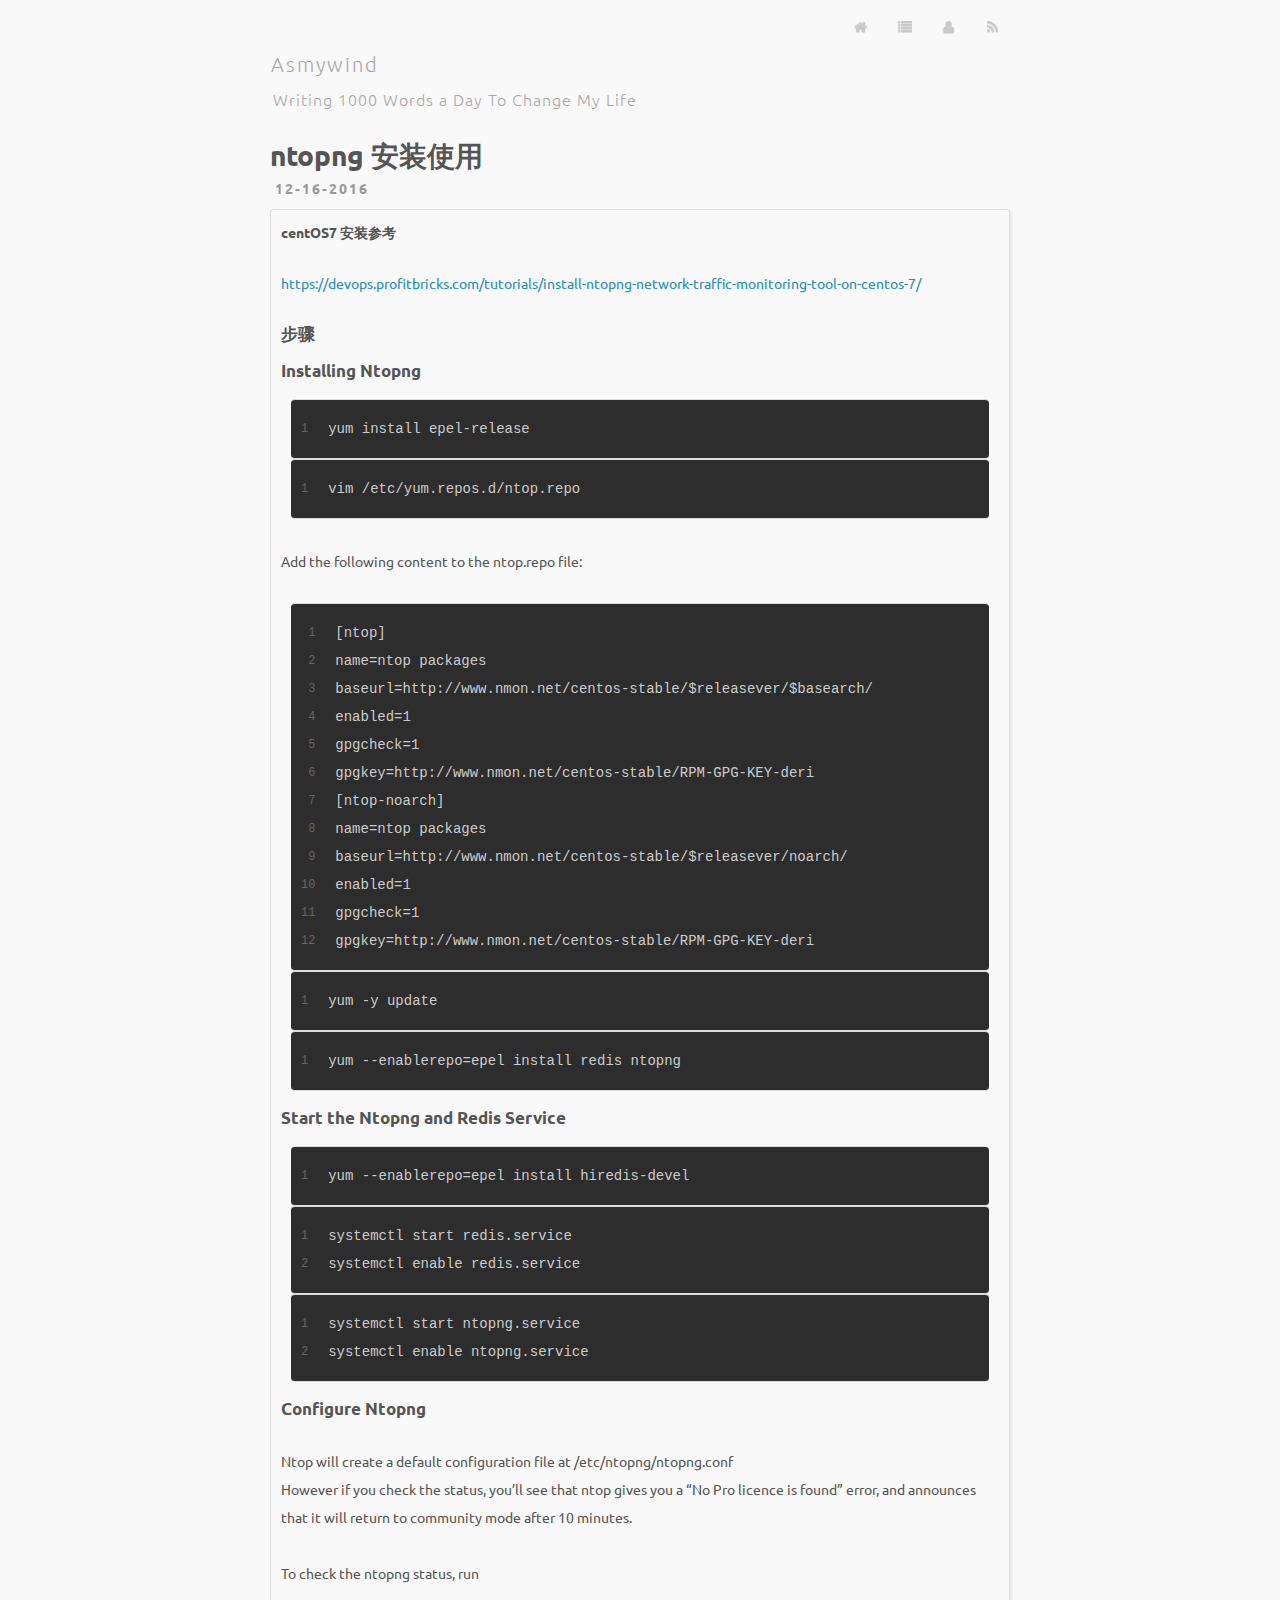
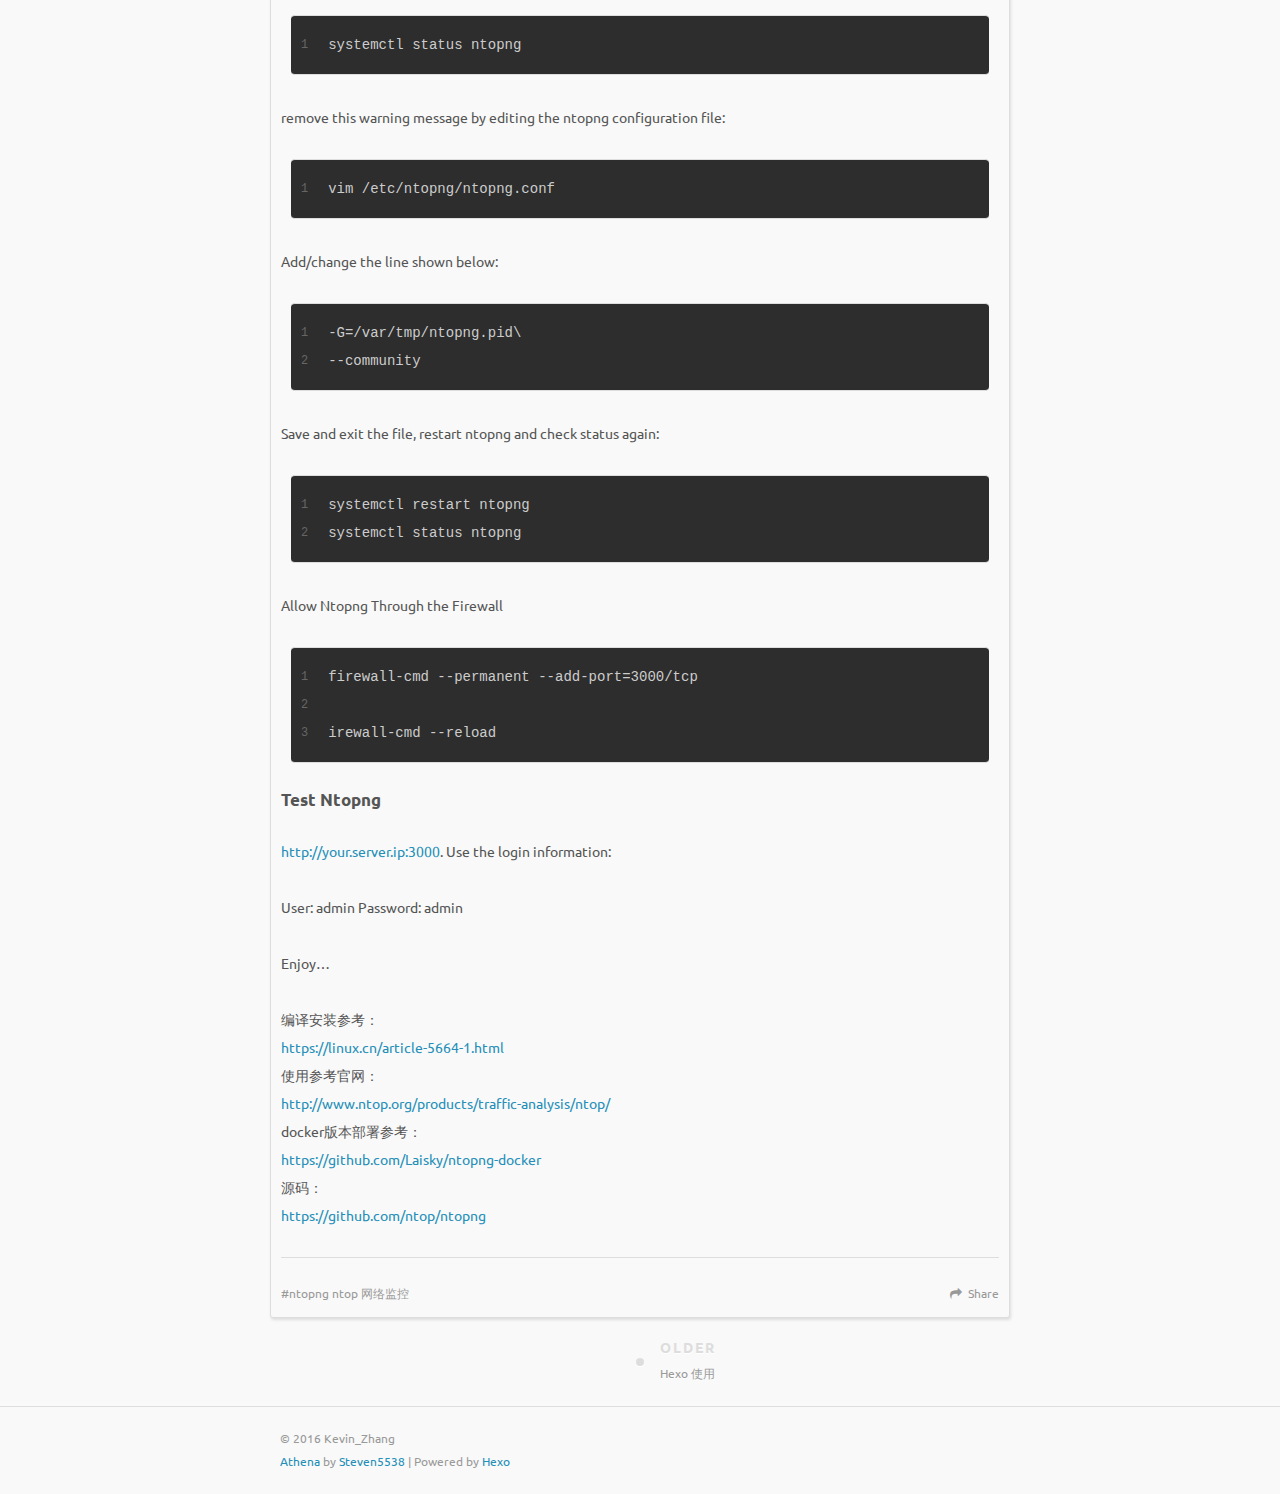
<file: 2016/12/16/ntopng-安装使用/index.html>
<!DOCTYPE html>
<html>
<head>
  <meta charset="utf-8">
  
  <title>ntopng 安装使用 | Asmywind</title>
  <meta name="viewport" content="width=device-width, initial-scale=1, maximum-scale=1">
  <meta name="description" content="centOS7 安装参考https://devops.profitbricks.com/tutorials/install-ntopng-network-traffic-monitoring-tool-on-centos-7/
步骤Installing Ntopng1yum install epel-release
1vim /etc/yum.repos.d/ntop.repo
Add the f">
<meta property="og:type" content="article">
<meta property="og:title" content="ntopng 安装使用">
<meta property="og:url" content="http://zhangkewei.top/2016/12/16/ntopng-安装使用/index.html">
<meta property="og:site_name" content="Asmywind">
<meta property="og:description" content="centOS7 安装参考https://devops.profitbricks.com/tutorials/install-ntopng-network-traffic-monitoring-tool-on-centos-7/
步骤Installing Ntopng1yum install epel-release
1vim /etc/yum.repos.d/ntop.repo
Add the f">
<meta property="og:updated_time" content="2016-12-22T02:32:56.259Z">
<meta name="twitter:card" content="summary">
<meta name="twitter:title" content="ntopng 安装使用">
<meta name="twitter:description" content="centOS7 安装参考https://devops.profitbricks.com/tutorials/install-ntopng-network-traffic-monitoring-tool-on-centos-7/
步骤Installing Ntopng1yum install epel-release
1vim /etc/yum.repos.d/ntop.repo
Add the f">
  
    <link rel="alternative" href="/atom.xml" title="Asmywind" type="application/atom+xml">
  
  
    <link rel="icon" href="/favicon.png">
  
  <link href="//fonts.googleapis.com/css?family=Ubuntu" rel="stylesheet" type="text/css">
  <link rel="stylesheet" href="/css/style.css">
  
</head>
<body>
  <div id="container">
    <div id="wrap">
      <header id="header">
  <div id="header-outer" class="outer">
    <div id="header-title" class="inner">
      <h1 id="logo-wrap">
        <a href="/" id="logo">Asmywind</a>
      </h1>
      
        <h2 id="subtitle-wrap">
          <a href="/" id="subtitle">Writing 1000 Words a Day To Change My Life</a>
        </h2>
      
    </div>
    <div id="header-inner" class="inner">
      <nav id="sub-nav">
        
          <a id="nav-home-icon" class="nav-icon" href="/"></a>
        
          <a id="nav-archives-icon" class="nav-icon" href="/archives"></a>
        
          <a id="nav-about-icon" class="nav-icon" href="/about"></a>
        
        
          <a id="nav-rss-link" class="nav-icon" href="/atom.xml" title="RSS Feed"></a>
        
      </nav>
    </div>
  </div>
</header>
      <div class="outer">
        <section id="main"><article id="post-ntopng-安装使用" class="article article-type-post" itemscope itemprop="blogPost">
  <div class="article-meta">
    
      <header class="article-header">
        
  
    <h1 class="article-title" itemprop="name">
      ntopng 安装使用
    </h1>
  

      </header>
    
    <time class="article-date" datetime="2016-12-16T07:07:57.000Z" itemprop="datePublished">12-16-2016</time>
    
  </div>
  <div class="article-inner">
    <div class="article-entry" itemprop="articleBody">
      
        <h5 id="centOS7-安装参考"><a href="#centOS7-安装参考" class="headerlink" title="centOS7 安装参考"></a>centOS7 安装参考</h5><p><a href="https://devops.profitbricks.com/tutorials/install-ntopng-network-traffic-monitoring-tool-on-centos-7/" target="_blank" rel="external">https://devops.profitbricks.com/tutorials/install-ntopng-network-traffic-monitoring-tool-on-centos-7/</a></p>
<h4 id="步骤"><a href="#步骤" class="headerlink" title="步骤"></a>步骤</h4><h4 id="Installing-Ntopng"><a href="#Installing-Ntopng" class="headerlink" title="Installing Ntopng"></a>Installing Ntopng</h4><figure class="highlight plain"><table><tr><td class="gutter"><pre><div class="line">1</div></pre></td><td class="code"><pre><div class="line">yum install epel-release</div></pre></td></tr></table></figure>
<figure class="highlight plain"><table><tr><td class="gutter"><pre><div class="line">1</div></pre></td><td class="code"><pre><div class="line">vim /etc/yum.repos.d/ntop.repo</div></pre></td></tr></table></figure>
<p>Add the following content to the ntop.repo file:</p>
<figure class="highlight plain"><table><tr><td class="gutter"><pre><div class="line">1</div><div class="line">2</div><div class="line">3</div><div class="line">4</div><div class="line">5</div><div class="line">6</div><div class="line">7</div><div class="line">8</div><div class="line">9</div><div class="line">10</div><div class="line">11</div><div class="line">12</div></pre></td><td class="code"><pre><div class="line">[ntop]</div><div class="line">name=ntop packages</div><div class="line">baseurl=http://www.nmon.net/centos-stable/$releasever/$basearch/</div><div class="line">enabled=1</div><div class="line">gpgcheck=1</div><div class="line">gpgkey=http://www.nmon.net/centos-stable/RPM-GPG-KEY-deri</div><div class="line">[ntop-noarch]</div><div class="line">name=ntop packages</div><div class="line">baseurl=http://www.nmon.net/centos-stable/$releasever/noarch/</div><div class="line">enabled=1</div><div class="line">gpgcheck=1</div><div class="line">gpgkey=http://www.nmon.net/centos-stable/RPM-GPG-KEY-deri</div></pre></td></tr></table></figure>
<figure class="highlight plain"><table><tr><td class="gutter"><pre><div class="line">1</div></pre></td><td class="code"><pre><div class="line">yum -y update</div></pre></td></tr></table></figure>
<figure class="highlight plain"><table><tr><td class="gutter"><pre><div class="line">1</div></pre></td><td class="code"><pre><div class="line">yum --enablerepo=epel install redis ntopng</div></pre></td></tr></table></figure>
<h4 id="Start-the-Ntopng-and-Redis-Service"><a href="#Start-the-Ntopng-and-Redis-Service" class="headerlink" title="Start the Ntopng and Redis Service"></a>Start the Ntopng and Redis Service</h4><figure class="highlight plain"><table><tr><td class="gutter"><pre><div class="line">1</div></pre></td><td class="code"><pre><div class="line">yum --enablerepo=epel install hiredis-devel</div></pre></td></tr></table></figure>
<figure class="highlight plain"><table><tr><td class="gutter"><pre><div class="line">1</div><div class="line">2</div></pre></td><td class="code"><pre><div class="line">systemctl start redis.service</div><div class="line">systemctl enable redis.service</div></pre></td></tr></table></figure>
<figure class="highlight plain"><table><tr><td class="gutter"><pre><div class="line">1</div><div class="line">2</div></pre></td><td class="code"><pre><div class="line">systemctl start ntopng.service</div><div class="line">systemctl enable ntopng.service</div></pre></td></tr></table></figure>
<h4 id="Configure-Ntopng"><a href="#Configure-Ntopng" class="headerlink" title="Configure Ntopng"></a>Configure Ntopng</h4><p>Ntop will create a default configuration file at /etc/ntopng/ntopng.conf<br>However if you check the status, you’ll see that ntop gives you a “No Pro licence is found” error, and announces that it will return to community mode after 10 minutes.</p>
<p>To check the ntopng status, run<br><figure class="highlight plain"><table><tr><td class="gutter"><pre><div class="line">1</div></pre></td><td class="code"><pre><div class="line">systemctl status ntopng</div></pre></td></tr></table></figure></p>
<p>remove this warning message by editing the ntopng configuration file:<br><figure class="highlight plain"><table><tr><td class="gutter"><pre><div class="line">1</div></pre></td><td class="code"><pre><div class="line">vim /etc/ntopng/ntopng.conf</div></pre></td></tr></table></figure></p>
<p>Add/change the line shown below:<br><figure class="highlight plain"><table><tr><td class="gutter"><pre><div class="line">1</div><div class="line">2</div></pre></td><td class="code"><pre><div class="line">-G=/var/tmp/ntopng.pid\</div><div class="line">--community</div></pre></td></tr></table></figure></p>
<p>Save and exit the file, restart ntopng and check status again:<br><figure class="highlight plain"><table><tr><td class="gutter"><pre><div class="line">1</div><div class="line">2</div></pre></td><td class="code"><pre><div class="line">systemctl restart ntopng</div><div class="line">systemctl status ntopng</div></pre></td></tr></table></figure></p>
<p>Allow Ntopng Through the Firewall<br><figure class="highlight plain"><table><tr><td class="gutter"><pre><div class="line">1</div><div class="line">2</div><div class="line">3</div></pre></td><td class="code"><pre><div class="line">firewall-cmd --permanent --add-port=3000/tcp</div><div class="line"></div><div class="line">irewall-cmd --reload</div></pre></td></tr></table></figure></p>
<h4 id="Test-Ntopng"><a href="#Test-Ntopng" class="headerlink" title="Test Ntopng"></a>Test Ntopng</h4><p><a href="http://your.server.ip:3000" target="_blank" rel="external">http://your.server.ip:3000</a>. Use the login information:</p>
<p>User: admin Password: admin</p>
<p>Enjoy…</p>
<p>编译安装参考：<br><a href="https://linux.cn/article-5664-1.html" target="_blank" rel="external">https://linux.cn/article-5664-1.html</a><br>使用参考官网：<br><a href="http://www.ntop.org/products/traffic-analysis/ntop/" target="_blank" rel="external">http://www.ntop.org/products/traffic-analysis/ntop/</a><br>docker版本部署参考：<br><a href="https://github.com/Laisky/ntopng-docker" target="_blank" rel="external">https://github.com/Laisky/ntopng-docker</a><br>源码：<br><a href="https://github.com/ntop/ntopng" target="_blank" rel="external">https://github.com/ntop/ntopng</a></p>

      
    </div>
    <footer class="article-footer">
      <a data-url="http://zhangkewei.top/2016/12/16/ntopng-安装使用/" data-id="ciwybsh8800007wdyiz6pq88f" class="article-share-link">Share</a>
      
      
  <ul class="article-tag-list"><li class="article-tag-list-item"><a class="article-tag-list-link" href="/tags/ntopng-ntop-网络监控/">ntopng ntop  网络监控</a></li></ul>

    </footer>
  </div>
  
    
<nav id="article-nav">
  
  
    <a href="/2016/12/13/hello-world/" id="article-nav-older" class="article-nav-link-wrap">
      <strong class="article-nav-caption">Older</strong>
      <div class="article-nav-title">Hexo 使用</div>
    </a>
  
</nav>

  
</article>

</section>
        
      </div>
      <footer id="footer">
  
  <div class="outer">
    <div id="footer-info" class="inner">
      &copy; 2016 Kevin_Zhang<br>
      <a href="https://github.com/steven5538/hexo-theme-athena" target="_blank">Athena</a> by <a href="http://steven5538.tw" target="_blank">Steven5538</a> | Powered by <a href="http://hexo.io/" target="_blank">Hexo</a>
    </div>
  </div>
</footer>
    </div>
    

<script src="//ajax.googleapis.com/ajax/libs/jquery/2.0.3/jquery.min.js"></script>


  <link rel="stylesheet" href="/fancybox/jquery.fancybox.css">
  <script src="/fancybox/jquery.fancybox.pack.js"></script>


<script src="/js/script.js"></script>
  </div>
</body>
</html>
</file>
<file: css/style.css>
body {
  width: 100%;
}
body:before,
body:after {
  content: "";
  display: table;
}
body:after {
  clear: both;
}
html,
body,
div,
span,
applet,
object,
iframe,
h1,
h2,
h3,
h4,
h5,
h6,
p,
blockquote,
pre,
a,
abbr,
acronym,
address,
big,
cite,
code,
del,
dfn,
em,
img,
ins,
kbd,
q,
s,
samp,
small,
strike,
strong,
sub,
sup,
tt,
var,
dl,
dt,
dd,
ol,
ul,
li,
fieldset,
form,
label,
legend,
table,
caption,
tbody,
tfoot,
thead,
tr,
th,
td {
  margin: 0;
  padding: 0;
  border: 0;
  outline: 0;
  font-weight: inherit;
  font-style: inherit;
  font-family: inherit;
  font-size: 100%;
  vertical-align: baseline;
}
body {
  line-height: 1;
  color: #000;
  background: #fff;
}
ol,
ul {
  list-style: none;
}
table {
  border-collapse: separate;
  border-spacing: 0;
  vertical-align: middle;
}
caption,
th,
td {
  text-align: left;
  font-weight: normal;
  vertical-align: middle;
}
a img {
  border: none;
}
input,
button {
  margin: 0;
  padding: 0;
}
input::-moz-focus-inner,
button::-moz-focus-inner {
  border: 0;
  padding: 0;
}
@font-face {
  font-family: FontAwesome;
  font-style: normal;
  font-weight: normal;
  src: url("fonts/fontawesome-webfont.eot?v=#4.0.3");
  src: url("fonts/fontawesome-webfont.eot?#iefix&v=#4.0.3") format("embedded-opentype"), url("fonts/fontawesome-webfont.woff?v=#4.0.3") format("woff"), url("fonts/fontawesome-webfont.ttf?v=#4.0.3") format("truetype"), url("fonts/fontawesome-webfont.svg#fontawesomeregular?v=#4.0.3") format("svg");
}
html,
body,
#container {
  height: 100%;
}
body {
  background: #f9f9f9;
  font: 14px "Ubuntu", "Microsoft YaHei", Arial, sans-serif;
  -webkit-text-size-adjust: 100%;
}
.outer {
  max-width: 740px;
  margin: 0 auto;
  padding: 0 20px;
}
.outer:before,
.outer:after {
  content: "";
  display: table;
}
.outer:after {
  clear: both;
}
.inner {
  display: inline;
  float: left;
  width: 97.22222222222221%;
  margin: 0 1.388888888888889%;
}
.left,
.alignleft {
  float: left;
}
.right,
.alignright {
  float: right;
}
.clear {
  clear: both;
}
#container {
  position: relative;
}
.mobile-nav-on {
  overflow: hidden;
}
#wrap {
  height: 100%;
  width: 100%;
  position: absolute;
  top: 0;
  left: 0;
  -webkit-transition: 0.2s ease-out;
  -moz-transition: 0.2s ease-out;
  -ms-transition: 0.2s ease-out;
  transition: 0.2s ease-out;
  z-index: 1;
  background: #f9f9f9;
}
.mobile-nav-on #wrap {
  left: 280px;
}
.article-date,
.article-category-link,
.archive-year {
  text-decoration: none;
  text-transform: uppercase;
  letter-spacing: 2px;
  color: #999;
  margin-bottom: 1em;
  margin-left: 5px;
  line-height: 1em;
  text-shadow: 0 1px #fff;
  font-weight: bold;
}
.article-inner {
  backgroun: #f9f9f9;
  -webkit-box-shadow: 1px 2px 3px #ddd;
  box-shadow: 1px 2px 3px #ddd;
  border: 1px solid #ddd;
  border-radius: 3px;
}
.article-entry h1 {
  font-size: 2em;
}
.article-entry h2 {
  font-size: 1.5em;
}
.article-entry h3 {
  font-size: 1.3em;
}
.article-entry h4 {
  font-size: 1.2em;
}
.article-entry h5 {
  font-size: 1em;
}
.article-entry h6 {
  font-size: 1em;
  color: #999;
}
.article-entry hr {
  border: 1px dashed #ddd;
}
.article-entry strong {
  font-weight: bold;
}
.article-entry em,
.article-entry cite {
  font-style: italic;
}
.article-entry sup,
.article-entry sub {
  font-size: 0.75em;
  line-height: 0;
  position: relative;
  vertical-align: baseline;
}
.article-entry sup {
  top: -0.5em;
}
.article-entry sub {
  bottom: -0.2em;
}
.article-entry small {
  font-size: 0.85em;
}
.article-entry acronym,
.article-entry abbr {
  border-bottom: 1px dotted;
}
.article-entry ul,
.article-entry ol,
.article-entry dl {
  margin: 0 20px;
  line-height: 2em;
}
.article-entry ul ul,
.article-entry ol ul,
.article-entry ul ol,
.article-entry ol ol {
  margin-top: 0;
  margin-bottom: 0;
}
.article-entry ul {
  list-style: disc;
}
.article-entry ol {
  list-style: decimal;
}
.article-entry dt {
  font-weight: bold;
}
#header {
  height: 80px;
  position: relative;
}
#header:before,
#header:after {
  content: "";
  position: absolute;
  left: 0;
  right: 0;
  height: 40px;
}
#header-outer {
  height: 100%;
  position: relative;
}
#header-inner {
  position: relative;
  overflow: hidden;
}
#header-title {
  height: 20px;
  position: absolute;
  top: 80%;
  left: 0;
  margin-top: -10px;
}
#logo,
#subtitle {
  text-decoration: none;
  color: #a9a9a9;
  font-weight: 300;
  padding-left: 10px;
}
#logo {
  font-size: 20px;
  line-height: 20px;
  letter-spacing: 2px;
}
#logo:hover {
  color: #258fb8;
}
#subtitle {
  font-size: 16px;
  line-height: 16px;
  letter-spacing: 1px;
  padding-left: 12px;
}
#subtitle-wrap {
  margin-top: 16px;
}
#main-nav {
  float: left;
  margin-left: -15px;
}
.nav-icon,
.main-nav-link {
  float: left;
  color: #a9a9a9;
  opacity: 0.6;
  text-decoration: none;
  text-shadow: 0 1px rgba(0,0,0,0.2);
  -webkit-transition: opacity 0.2s;
  -moz-transition: opacity 0.2s;
  -ms-transition: opacity 0.2s;
  transition: opacity 0.2s;
  display: block;
  padding: 20px 15px;
}
.nav-icon:hover,
.main-nav-link:hover {
  opacity: 1;
}
.nav-icon {
  font-family: FontAwesome;
  text-align: center;
  font-size: 14px;
  width: 14px;
  height: 14px;
  padding: 20px 15px;
  position: relative;
  cursor: pointer;
}
.main-nav-link {
  font-weight: 300;
  letter-spacing: 1px;
}
@media screen and (max-width: 479px) {
  .main-nav-link {
    display: none;
  }
}
#main-nav-toggle {
  display: none;
}
#main-nav-toggle:before {
  content: "\f0c9";
}
@media screen and (max-width: 479px) {
  #main-nav-toggle {
    display: block;
  }
}
#sub-nav {
  float: right;
  margin-right: -15px;
}
#nav-rss-link:before {
  content: "\f09e";
}
#nav-home-icon:before {
  content: "\f015";
}
#nav-archives-icon:before {
  content: "\f03a";
}
#nav-about-icon:before {
  content: "\f007";
}
.article {
  margin: 60px 0 20px 0;
}
.article-inner {
  overflow: hidden;
  background-color: #f9f9f9;
}
.article-page-inner {
  overflow: hidden;
  background-color: #f9f9f9;
}
.article-meta:before,
.article-meta:after {
  content: "";
  display: table;
}
.article-meta:after {
  clear: both;
}
.article-date {
  float: left;
}
.article-category {
  float: left;
  line-height: 1em;
  color: #ccc;
  text-shadow: 0 1px #fff;
  margin-left: 8px;
}
.article-category:before {
  content: "\2022";
}
.article-category-link {
  margin: 0 12px 1em;
}
.article-header {
  padding-bottom: 10px;
}
.article-title {
  text-decoration: none;
  font-size: 2em;
  font-weight: bold;
  color: #555;
  line-height: 1.1em;
  -webkit-transition: color 0.2s;
  -moz-transition: color 0.2s;
  -ms-transition: color 0.2s;
  transition: color 0.2s;
}
a.article-title:hover {
  color: #258fb8;
}
.article-entry {
  color: #555;
  padding: 0 10px;
}
.article-entry:before,
.article-entry:after {
  content: "";
  display: table;
}
.article-entry:after {
  clear: both;
}
.article-entry p,
.article-entry table {
  line-height: 2em;
  margin: 2em 0;
}
.article-entry h1,
.article-entry h2,
.article-entry h3,
.article-entry h4,
.article-entry h5,
.article-entry h6 {
  font-weight: bold;
}
.article-entry h1,
.article-entry h2,
.article-entry h3,
.article-entry h4,
.article-entry h5,
.article-entry h6 {
  line-height: 1.1em;
  margin: 1.1em 0;
}
.article-entry a {
  color: #258fb8;
  text-decoration: none;
}
.article-entry a:hover {
  text-decoration: underline;
}
.article-entry ul,
.article-entry ol,
.article-entry dl {
  margin-top: 2em;
  margin-bottom: 2em;
}
.article-entry img,
.article-entry video {
  max-width: 80%;
  height: auto;
  display: block;
  margin: 2em auto;
  -webkit-box-shadow: 2px 2px 4px #bbb;
  box-shadow: 2px 2px 4px #bbb;
  border: 1px solid #ddd;
  border-radius: 3px;
}
.article-entry iframe {
  border: none;
}
.article-entry table {
  width: 100%;
  border-collapse: collapse;
  border-spacing: 0;
}
.article-entry th {
  font-weight: bold;
  border-bottom: 3px solid #ddd;
  padding-bottom: 0.5em;
}
.article-entry td {
  border-bottom: 1px solid #ddd;
  padding: 10px 0;
}
.article-entry blockquote {
  overflow: auto;
  font-family: "Ubuntu", "Microsoft YaHei", Arial, sans-serif;
  border: dashed 1px #eee;
  background-color: #f8f8f8;
  border-color: #e0e0e0;
  padding-left: 9px;
  padding-rigth: 9px;
}
.article-entry blockquote p {
  margin: 0;
}
.article-entry blockquote footer {
  font-size: 14px;
  margin: 2em 0;
  font-family: "Ubuntu", "Microsoft YaHei", Arial, sans-serif;
}
.article-entry blockquote footer cite:before {
  content: "—";
  padding: 0 0.5em;
}
.article-entry .pullquote {
  text-align: left;
  width: 45%;
  margin: 0;
}
.article-entry .pullquote.left {
  margin-left: 0.5em;
  margin-right: 1em;
}
.article-entry .pullquote.right {
  margin-right: 0.5em;
  margin-left: 1em;
}
.article-entry .caption {
  color: #999;
  display: block;
  font-size: 0.9em;
  margin-top: 0.5em;
  position: relative;
  text-align: center;
}
.article-entry .video-container {
  position: relative;
  padding-top: 56.25%;
  height: 0;
  overflow: hidden;
}
.article-entry .video-container iframe,
.article-entry .video-container object,
.article-entry .video-container embed {
  position: absolute;
  top: 0;
  left: 0;
  width: 100%;
  height: 100%;
  margin-top: 0;
}
.article-more-link a {
  display: inline-block;
  line-height: 1em;
  border-radius: 15px;
  background: #f9f9f9;
  color: #999;
  text-decoration: none;
}
.article-more-link a:hover {
  color: #b22;
  text-decoration: none;
}
.article-footer {
  font-size: 0.85em;
  line-height: 2em;
  border-top: 1px solid #ddd;
  padding-top: 2em;
  margin: 0 10px 10px;
}
.article-footer:before,
.article-footer:after {
  content: "";
  display: table;
}
.article-footer:after {
  clear: both;
}
.article-footer a {
  color: #999;
  text-decoration: none;
}
.article-footer a:hover {
  color: #555;
}
.article-tag-list-item {
  float: left;
  margin-right: 10px;
}
.article-tag-list-link:before {
  content: "#";
}
.article-comment-link {
  float: right;
}
.article-comment-link:before {
  content: "\f075";
  font-family: FontAwesome;
  padding-right: 8px;
}
.article-share-link {
  cursor: pointer;
  float: right;
  margin-left: 20px;
}
.article-share-link:before {
  content: "\f064";
  font-family: FontAwesome;
  padding-right: 6px;
}
#article-nav {
  position: relative;
}
#article-nav:before,
#article-nav:after {
  content: "";
  display: table;
}
#article-nav:after {
  clear: both;
}
@media screen and (min-width: 768px) {
  #article-nav {
    margin: 20px 0;
  }
  #article-nav:before {
    width: 8px;
    height: 8px;
    position: absolute;
    top: 50%;
    left: 50%;
    margin-top: -4px;
    margin-left: -4px;
    content: "";
    border-radius: 50%;
    background: #ddd;
    -webkit-box-shadow: 0 1px 2px #fff;
    box-shadow: 0 1px 2px #fff;
  }
}
.article-nav-link-wrap {
  text-decoration: none;
  text-shadow: 0 1px #fff;
  color: #999;
  -webkit-box-sizing: border-box;
  -moz-box-sizing: border-box;
  box-sizing: border-box;
  margin-top: 60px;
  text-align: center;
  display: block;
}
.article-nav-link-wrap:hover {
  color: #555;
}
@media screen and (min-width: 768px) {
  .article-nav-link-wrap {
    width: 50%;
    margin-top: 0;
  }
}
@media screen and (min-width: 768px) {
  #article-nav-newer {
    float: left;
    text-align: right;
    padding-right: 20px;
  }
}
@media screen and (min-width: 768px) {
  #article-nav-older {
    float: right;
    text-align: left;
    padding-left: 20px;
  }
}
.article-nav-caption {
  text-transform: uppercase;
  letter-spacing: 2px;
  color: #ddd;
  line-height: 1em;
  font-weight: bold;
}
#article-nav-newer .article-nav-caption {
  margin-right: -2px;
}
.article-nav-title {
  font-size: 0.85em;
  line-height: 2em;
  margin-top: 0.5em;
}
.article-share-box {
  position: absolute;
  display: none;
  background: #fff;
  -webkit-box-shadow: 1px 2px 10px rgba(0,0,0,0.2);
  box-shadow: 1px 2px 10px rgba(0,0,0,0.2);
  border-radius: 3px;
  margin-left: -145px;
  overflow: hidden;
  z-index: 1;
}
.article-share-box.on {
  display: block;
}
.article-share-input {
  width: 100%;
  background: none;
  -webkit-box-sizing: border-box;
  -moz-box-sizing: border-box;
  box-sizing: border-box;
  font: 14px "Ubuntu", "Microsoft YaHei", Arial, sans-serif;
  padding: 0 15px;
  color: #555;
  outline: none;
  border: 1px solid #ddd;
  border-radius: 3px 3px 0 0;
  height: 36px;
  line-height: 36px;
}
.article-share-links {
  background: #f9f9f9;
}
.article-share-links:before,
.article-share-links:after {
  content: "";
  display: table;
}
.article-share-links:after {
  clear: both;
}
.article-share-twitter,
.article-share-facebook,
.article-share-pinterest,
.article-share-google {
  width: 50px;
  height: 36px;
  display: block;
  float: left;
  position: relative;
  color: #999;
  text-shadow: 0 1px #fff;
}
.article-share-twitter:before,
.article-share-facebook:before,
.article-share-pinterest:before,
.article-share-google:before {
  font-size: 20px;
  font-family: FontAwesome;
  width: 20px;
  height: 20px;
  position: absolute;
  top: 50%;
  left: 50%;
  margin-top: -10px;
  margin-left: -10px;
  text-align: center;
}
.article-share-twitter:hover,
.article-share-facebook:hover,
.article-share-pinterest:hover,
.article-share-google:hover {
  color: #fff;
}
.article-share-twitter:before {
  content: "\f099";
}
.article-share-twitter:hover {
  background: #00aced;
  text-shadow: 0 1px #008abe;
}
.article-share-facebook:before {
  content: "\f09a";
}
.article-share-facebook:hover {
  background: #3b5998;
  text-shadow: 0 1px #2f477a;
}
.article-share-pinterest:before {
  content: "\f0d2";
}
.article-share-pinterest:hover {
  background: #cb2027;
  text-shadow: 0 1px #a21a1f;
}
.article-share-google:before {
  content: "\f0d5";
}
.article-share-google:hover {
  background: #dd4b39;
  text-shadow: 0 1px #be3221;
}
.article-gallery {
  background: #000;
  position: relative;
  max-width: 80%;
}
.article-gallery-photos {
  position: relative;
  overflow: hidden;
}
.article-gallery-img {
  display: none;
  max-width: 100%;
}
.article-gallery-img:first-child {
  display: block;
}
.article-gallery-img.loaded {
  position: absolute;
  display: block;
}
.article-gallery-img img {
  display: block;
  max-width: 100%;
  margin: 0 auto;
}
#comments {
  background: #fff;
  -webkit-box-shadow: 1px 2px 3px #ddd;
  box-shadow: 1px 2px 3px #ddd;
  padding: 10px;
  border: 1px solid #ddd;
  border-radius: 3px;
  margin: 20px 0;
}
#comments a {
  color: #258fb8;
}
.archives-wrap {
  margin: 60px 0;
}
.archives:before,
.archives:after {
  content: "";
  display: table;
}
.archives:after {
  clear: both;
}
.archive-year-wrap {
  margin-bottom: 1em;
}
.archives,
.archive-article-title {
  text-decoration: none;
  font-weight: bold;
  color: #258fb8;
  -webkit-transition: color 0.2s;
  -moz-transition: color 0.2s;
  -ms-transition: color 0.2s;
  transition: color 0.2s;
  line-height: 2em;
}
.archives:hover,
.archive-article-title:hover {
  color: #55bfe8;
}
.archive-article-footer {
  margin-top: 1em;
}
.archive-article-date {
  color: #999;
  text-decoration: none;
  font-size: 0.85em;
  line-height: 2em;
  margin-bottom: 0.5em;
  margin-right: 5em;
}
#page-nav {
  margin: 60px auto;
  background: #f9f9f9;
  -webkit-box-shadow: 1px 2px 3px #ddd;
  box-shadow: 1px 2px 3px #ddd;
  border: 1px solid #ddd;
  border-radius: 3px;
  text-align: center;
  color: #999;
  overflow: hidden;
}
#page-nav:before,
#page-nav:after {
  content: "";
  display: table;
}
#page-nav:after {
  clear: both;
}
#page-nav a,
#page-nav span {
  padding: 10px 20px;
}
#page-nav a {
  color: #999;
  text-decoration: none;
}
#page-nav a:hover {
  background: #999;
  color: #fff;
}
#page-nav .prev {
  float: left;
}
#page-nav .next {
  float: right;
}
#page-nav .page-number {
  display: inline-block;
}
@media screen and (max-width: 479px) {
  #page-nav .page-number {
    display: none;
  }
}
#page-nav .current {
  color: #555;
  font-weight: bold;
}
#page-nav .space {
  color: #ddd;
}
#footer {
  background: #f9f9f9;
  padding: 20px 0;
  border-top: 1px solid #ddd;
  color: #999;
}
#footer a {
  color: #258fb8;
  text-decoration: none;
}
#footer a:hover {
  text-decoration: underline;
}
#footer-info {
  line-height: 2em;
  font-size: 0.85em;
}
.article-entry pre,
.article-entry .highlight {
  background: #2d2d2d;
  margin: 0 -10px;
  padding: 15px 10px;
  border-style: solid;
  border-color: #ddd;
  border-width: 1px 0;
  overflow: auto;
  color: #ccc;
  line-height: 28px;
  border-radius: 4px;
  margin-left: 10px;
  margin-right: 10px;
}
.article-entry .highlight .gutter pre,
.article-entry .gist .gist-file .gist-data .line-numbers {
  color: #666;
  font-size: 0.85em;
}
.article-entry pre,
.article-entry code {
  font-family: "Source Code Pro", Consolas, Monaco, Menlo, Consolas, monospace;
}
.article-entry code {
  background: #f9f9f9;
  text-shadow: 0 1px #fff;
  padding: 0 0.3em;
}
.article-entry pre code {
  background: none;
  text-shadow: none;
  padding: 0;
}
.article-entry .highlight pre {
  border: none;
  margin: 0;
  padding: 0;
}
.article-entry .highlight table {
  margin: 0;
  width: auto;
}
.article-entry .highlight td {
  border: none;
  padding: 0;
}
.article-entry .highlight figcaption {
  font-size: 0.85em;
  color: #999;
  line-height: 1em;
  margin-bottom: 1em;
}
.article-entry .highlight figcaption:before,
.article-entry .highlight figcaption:after {
  content: "";
  display: table;
}
.article-entry .highlight figcaption:after {
  clear: both;
}
.article-entry .highlight figcaption a {
  float: right;
}
.article-entry .highlight .gutter pre {
  text-align: right;
  padding-right: 20px;
}
.article-entry .highlight .line {
  height: 28px;
}
.article-entry .gist {
  margin: 0 -10px;
  border-style: solid;
  border-color: #ddd;
  border-width: 1px 0;
  background: #2d2d2d;
  padding: 15px 10px 15px 0;
}
.article-entry .gist .gist-file {
  border: none;
  font-family: "Source Code Pro", Consolas, Monaco, Menlo, Consolas, monospace;
  margin: 0;
}
.article-entry .gist .gist-file .gist-data {
  background: none;
  border: none;
}
.article-entry .gist .gist-file .gist-data .line-numbers {
  background: none;
  border: none;
  padding: 0 20px 0 0;
}
.article-entry .gist .gist-file .gist-data .line-data {
  padding: 0 !important;
}
.article-entry .gist .gist-file .highlight {
  margin: 0;
  padding: 0;
  border: none;
}
.article-entry .gist .gist-file .gist-meta {
  background: #2d2d2d;
  color: #999;
  font: 0.85em "Ubuntu", "Microsoft YaHei", Arial, sans-serif;
  text-shadow: 0 0;
  padding: 0;
  margin-top: 1em;
  margin-left: 10px;
}
.article-entry .gist .gist-file .gist-meta a {
  color: #258fb8;
  font-weight: normal;
}
.article-entry .gist .gist-file .gist-meta a:hover {
  text-decoration: underline;
}
pre .comment,
pre .title {
  color: #999;
}
pre .variable,
pre .attribute,
pre .tag,
pre .regexp,
pre .ruby .constant,
pre .xml .tag .title,
pre .xml .pi,
pre .xml .doctype,
pre .html .doctype,
pre .css .id,
pre .css .class,
pre .css .pseudo {
  color: #f2777a;
}
pre .number,
pre .preprocessor,
pre .built_in,
pre .literal,
pre .params,
pre .constant {
  color: #f99157;
}
pre .class,
pre .ruby .class .title,
pre .css .rules .attribute {
  color: #9c9;
}
pre .string,
pre .value,
pre .inheritance,
pre .header,
pre .ruby .symbol,
pre .xml .cdata {
  color: #9c9;
}
pre .css .hexcolor {
  color: #6cc;
}
pre .function,
pre .python .decorator,
pre .python .title,
pre .ruby .function .title,
pre .ruby .title .keyword,
pre .perl .sub,
pre .javascript .title,
pre .coffeescript .title {
  color: #69c;
}
pre .keyword,
pre .javascript .function {
  color: #c9c;
}
@media screen and (max-width: 479px) {
  #mobile-nav {
    position: absolute;
    top: 0;
    left: 0;
    width: 280px;
    height: 100%;
    background: #191919;
    border-right: 1px solid #fff;
  }
}
@media screen and (max-width: 479px) {
  .mobile-nav-link {
    display: block;
    color: #999;
    text-decoration: none;
    padding: 15px 20px;
    font-weight: bold;
  }
  .mobile-nav-link:hover {
    color: #fff;
  }
}
</file>
